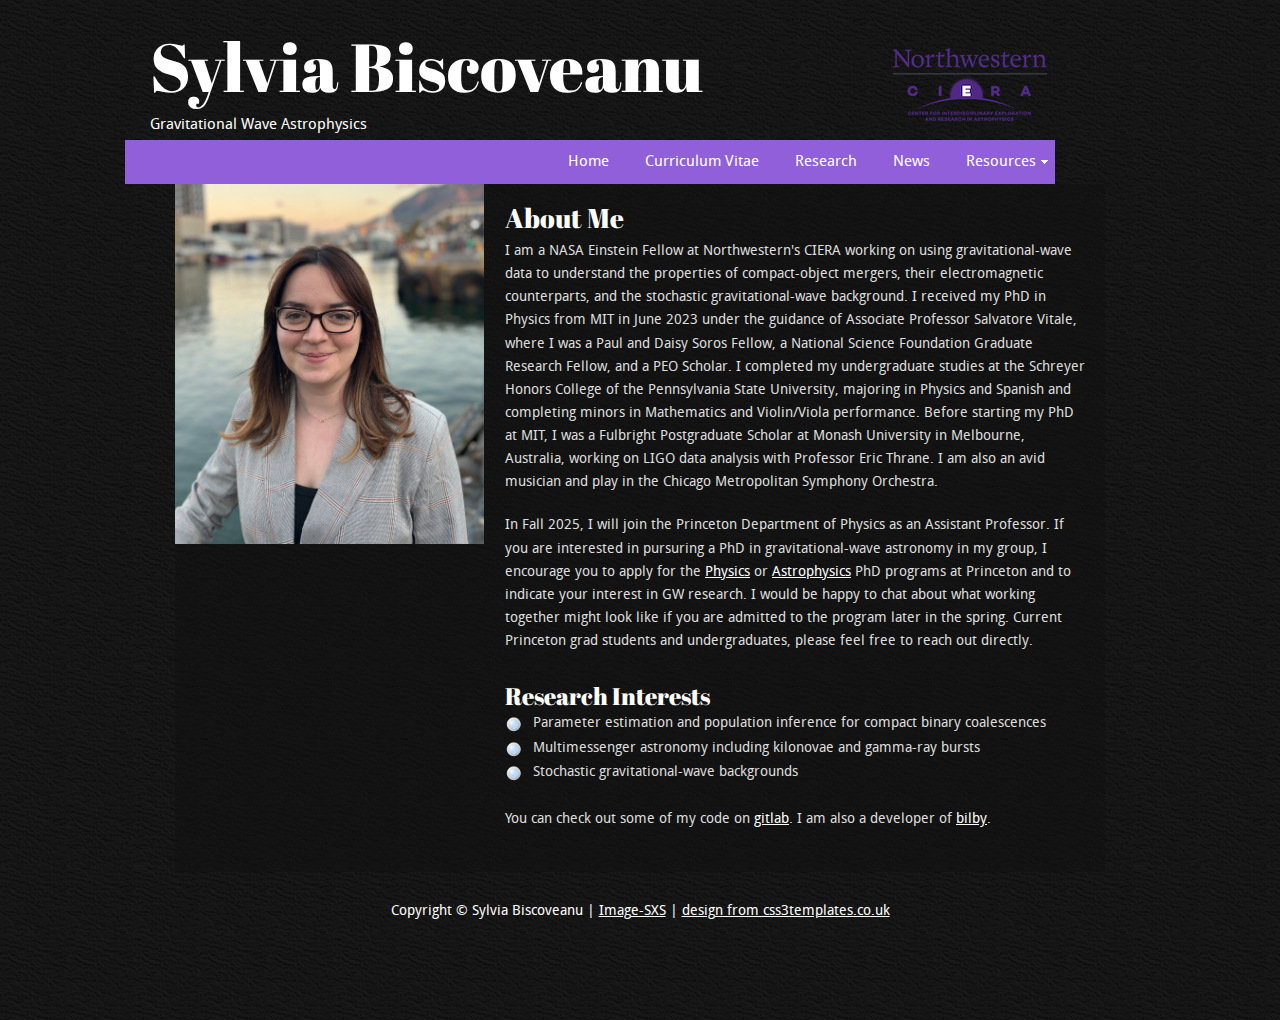
<file: index.html>
<!DOCTYPE HTML>
<html>

<head>
  <title>Sylvia Biscoveanu</title>
  <meta name="description" content="website description" />
  <meta name="keywords" content="website keywords, website keywords" />
  <meta http-equiv="content-type" content="text/html; charset=UTF-8" />
  <link rel="stylesheet" type="text/css" href="css/style.css" />
  <!-- modernizr enables HTML5 elements and feature detects -->
  <script type="text/javascript" src="js/modernizr-1.5.min.js"></script>
</head>

<body>
  <div id="main">
    <header>
      <div id="logo">
        <div id="logo_text">
          <!-- class="logo_colour", allows you to change the colour of the text -->
          <h1><a href="index.html">Sylvia <span class="logo_colour">Biscoveanu</span></a></h1>
          <h2>Gravitational Wave Astrophysics</h2>
        </div>
        <p style="float: right; padding-top: 25px; padding-bottom: 65px;"><img src="images/CIERA.png" alt="CIERA" /></p>
      </div>
      <nav>
        <ul class="sf-menu" id="nav">
          <li class="selected"><a href="index.html">Home</a></li>
          <li><a href="sylvia_biscoveanu_cv.pdf?ver=2.0">Curriculum Vitae</a></li>
          <li><a href="research.html">Research</a></li>
          <li><a href="news.html">News</a></li>
          <li><a href="#">Resources</a>
            <ul>
	      <li><a href="lalinference.html">LALInference</a></li>
              <li><a href="#">condor</a>
                <ul>
                  <li><a href="condor_tutorial.html">Tutorial</a></li>
                  <li><a href="condor_tips.html">Tips</a></li>
                </ul>
              </li>
              <li><a href="vim.html">vim</a></li>
            </ul>
          </li>
        </ul>
      </nav>
    </header>
    <div id="site_content">
      <div id="sidebar_container">
            <img width="309" height="360" src="images/biscoveanu_headshot.jpg" alt="photo_one" />
      </div>
      <div id="content">
        <h1>About Me</h1>
	<p>I am a NASA Einstein Fellow at Northwestern's CIERA working on using gravitational-wave data to understand the properties of compact-object mergers, their electromagnetic counterparts, and the stochastic gravitational-wave background. I received my PhD in Physics from MIT in June 2023 under the guidance of Associate Professor Salvatore Vitale, where I was a Paul and Daisy Soros Fellow, a National Science Foundation Graduate Research Fellow, and a PEO Scholar. I completed my undergraduate studies at the Schreyer Honors College of the Pennsylvania State University, majoring in Physics and Spanish and completing minors in Mathematics and Violin/Viola performance. Before starting my PhD at MIT, I was a Fulbright Postgraduate Scholar at Monash University in Melbourne, Australia, working on LIGO data analysis with Professor Eric Thrane. I am also an avid musician and play in the Chicago Metropolitan Symphony Orchestra.</p>
    <p>In Fall 2025, I will join the Princeton Department of Physics as an Assistant Professor. If you are interested in pursuring a PhD in gravitational-wave astronomy in my group, I encourage you to apply for the <a href="https://phy.princeton.edu/academics/graduate-program/graduate-admissions" target="_blank">Physics</a> or <a href="https://web.astro.princeton.edu/academic/graduate-program/graduate-admission" target="_blank">Astrophysics</a> PhD programs at Princeton and to indicate your interest in GW research. I would be happy to chat about what working together might look like if you are admitted to the program later in the spring. Current Princeton grad students and undergraduates, please feel free to reach out directly.</p>
        <h3>Research Interests</h3>
	<ul>
	  <li>Parameter estimation and population inference for compact binary coalescences</li>
	  <li>Multimessenger astronomy including kilonovae and gamma-ray bursts</li>
	  <li>Stochastic gravitational-wave backgrounds</li>
	</ul>
	<p>You can check out some of my code on <a href="https://git.ligo.org/sylvia.biscoveanu" target="_blank">gitlab</a>. I am also a developer of <a href="https://git.ligo.org/lscsoft/bilby" target="_blank">bilby</a>.</p>
      </div>
    </div>
    <footer>
      <p>Copyright &copy; Sylvia Biscoveanu | <a href="https://www.black-holes.org/">Image-SXS</a> | <a href="http://www.css3templates.co.uk">design from css3templates.co.uk</a></p>
    </footer>
  </div>
  <p>&nbsp;</p>
  <!-- javascript at the bottom for fast page loading -->
  <script type="text/javascript" src="js/jquery.js"></script>
  <script type="text/javascript" src="js/jquery.easing-sooper.js"></script>
  <script type="text/javascript" src="js/jquery.sooperfish.js"></script>
  <script type="text/javascript" src="js/image_fade.js"></script>
  <script type="text/javascript">
    $(document).ready(function() {
      $('ul.sf-menu').sooperfish();
    });
  </script>
</body>
</html>
</file>
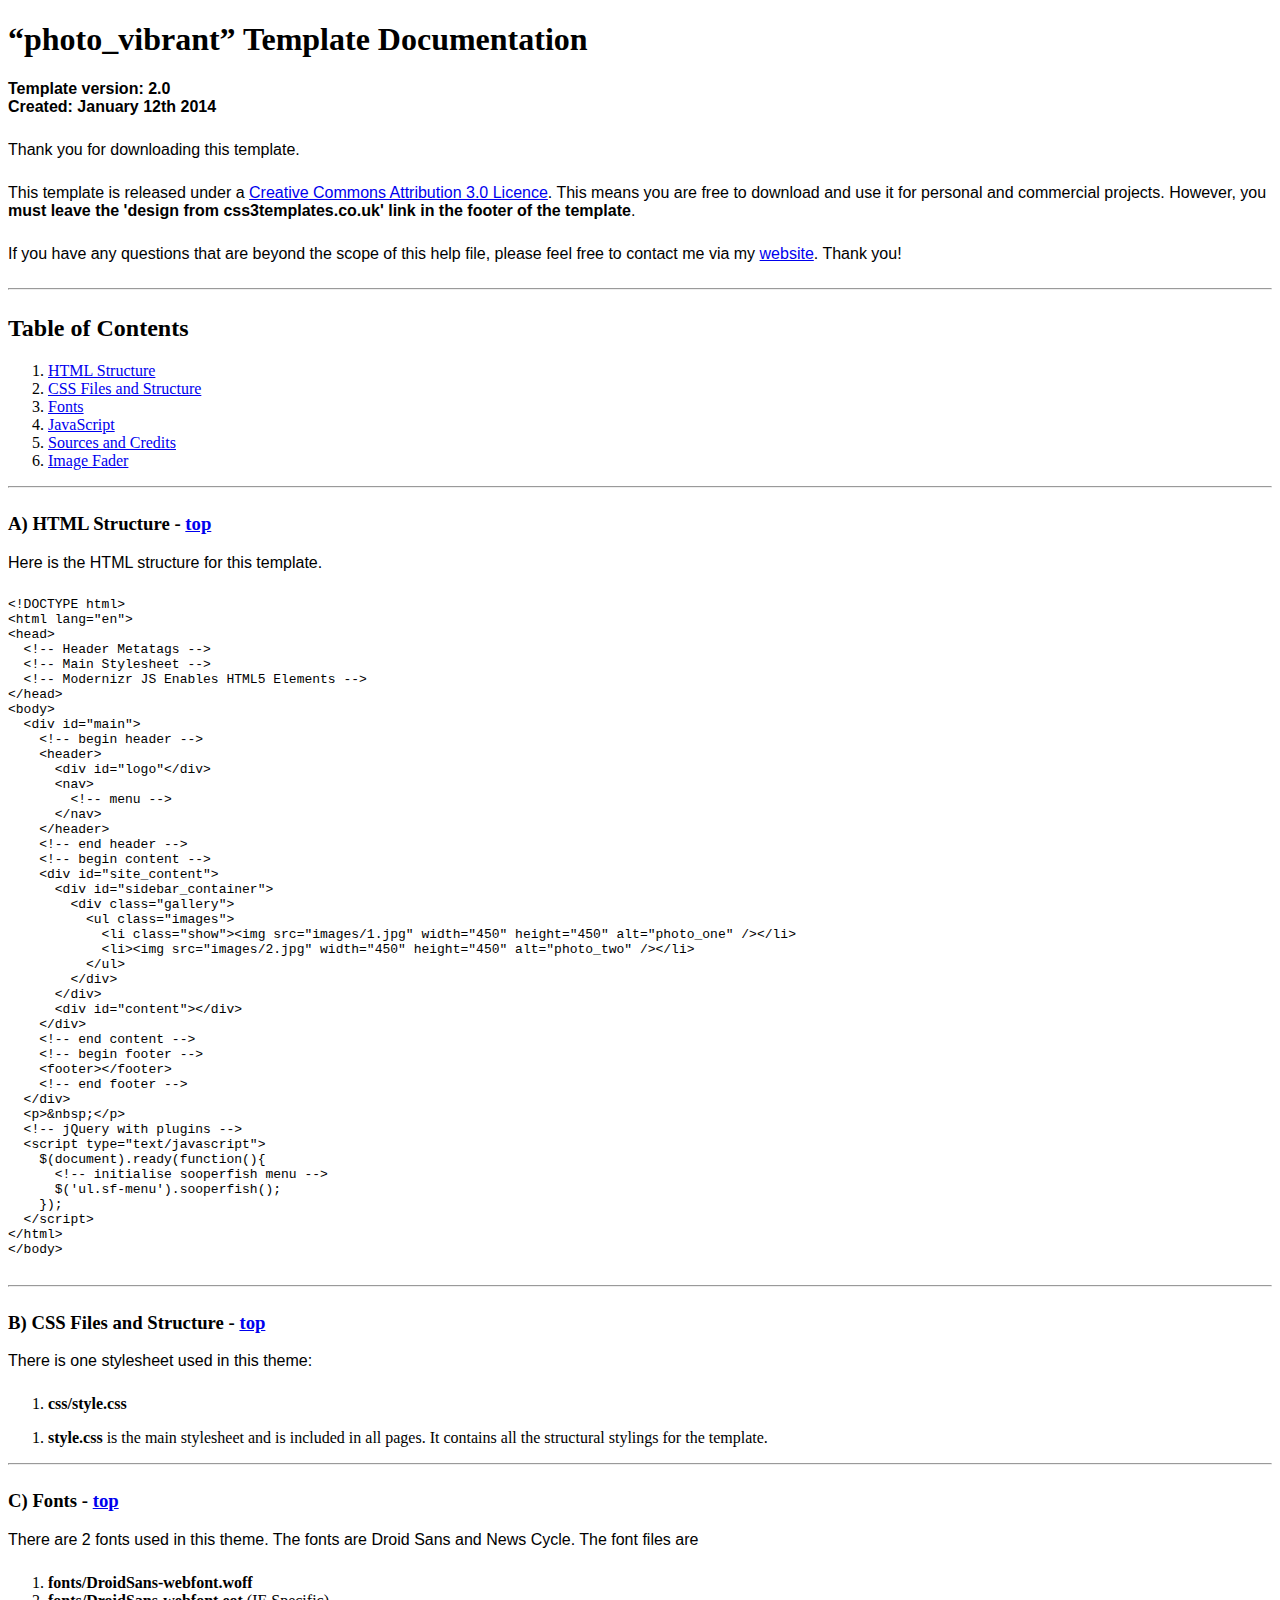
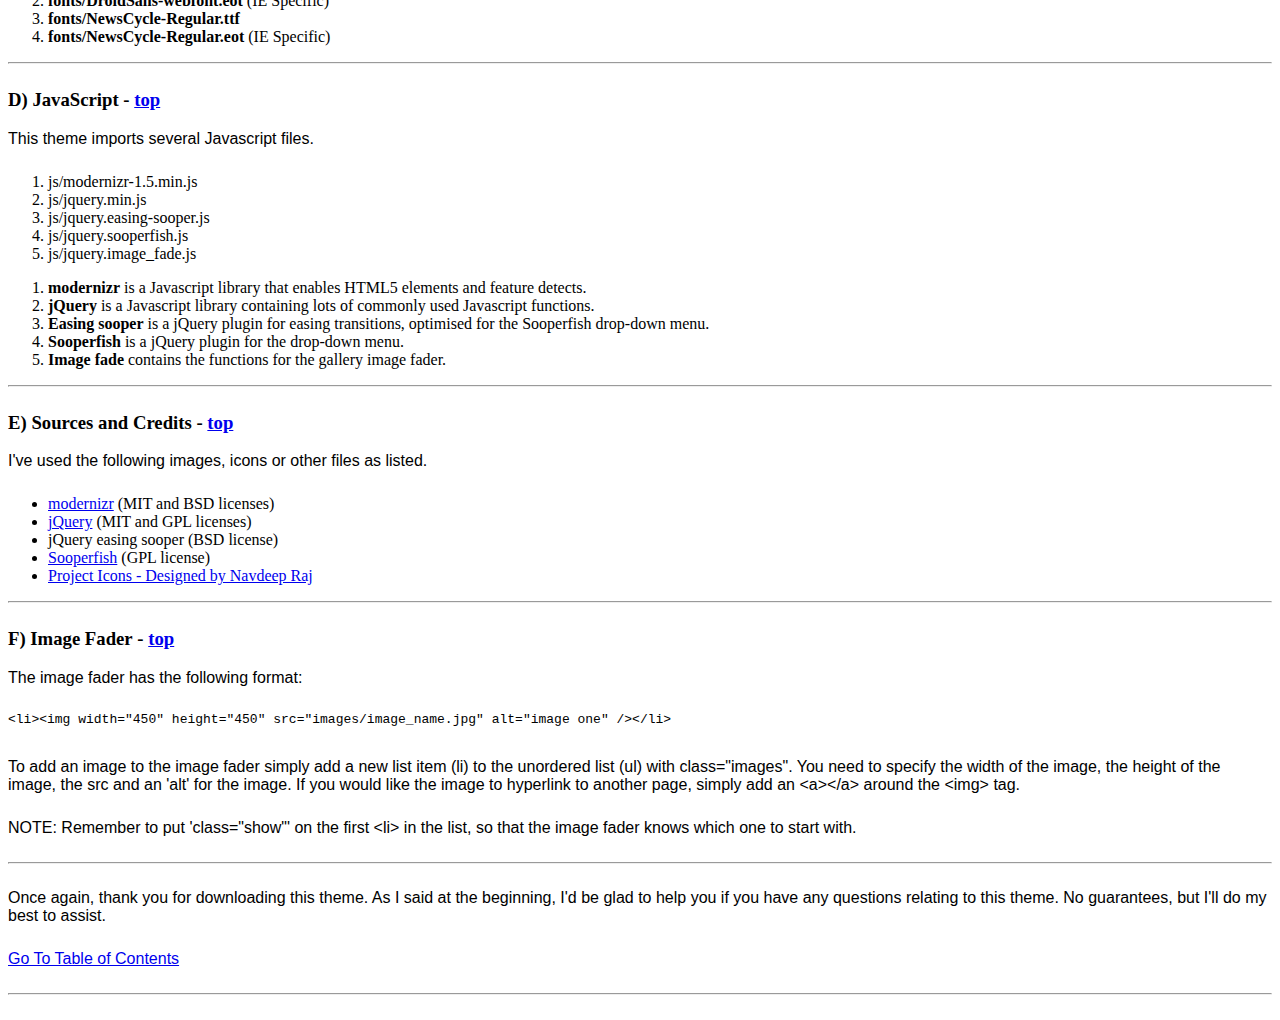
<file: documentation/index.html>
<!DOCTYPE HTML>
<html>
  <meta http-equiv="content-type" content="text/html;charset=utf-8">
  <title>photo_vibrant Template</title>
  <style type="text/css" media="screen">
    p, table, hr, .box { font-family: arial; margin-bottom:25px; }
    .box p { margin-bottom:10px; }
  </style>
</head>


<body>
  <div>

    <h1>&ldquo;photo_vibrant&rdquo; Template Documentation</h1>

    <p><strong>Template version: 2.0<br />Created: January 12th 2014</strong></p>

    <div>
      <p>Thank you for downloading this template.</p>
      <p>This template is released under a <a href="http://creativecommons.org/licenses/by/3.0">Creative Commons Attribution 3.0 Licence</a>. This means you are free to download and use it for personal and commercial projects. However, you <strong>must leave the 'design from css3templates.co.uk' link in the footer of the template</strong>.</p>
      <p>If you have any questions that are beyond the scope of this help file, please feel free to contact me via my <a href="http://www.css3templates.co.uk">website</a>. Thank you!</p>
    </div>

    <hr>

    <h2 id="toc">Table of Contents</h2>
    <ol>
      <li><a href="#htmlStructure">HTML Structure</a></li>
      <li><a href="#cssFiles">CSS Files and Structure</a></li>
      <li><a href="#fontFiles">Fonts</a></li>
      <li><a href="#javascript">JavaScript</a></li>
      <li><a href="#credits">Sources and Credits</a></li>
      <li><a href="#galleries">Image Fader</a></li>
    </ol>

    <hr>

    <h3 id="htmlStructure"><strong>A) HTML Structure</strong> - <a href="#toc">top</a></h3>
    <p>Here is the HTML structure for this template.</p>

    <pre>
&lt;!DOCTYPE html&gt;
&lt;html lang=&quot;en&quot;&gt;
&lt;head&gt;
  &lt;!-- Header Metatags --&gt;
  &lt;!-- Main Stylesheet --&gt;
  &lt;!-- Modernizr JS Enables HTML5 Elements --&gt;
&lt;/head&gt;
&lt;body&gt;
  &lt;div id=&quot;main&quot;&gt;
    &lt;!-- begin header --&gt;
    &lt;header&gt;
      &lt;div id=&quot;logo&quot;&lt;/div&gt;
      &lt;nav&gt;
        &lt;!-- menu --&gt;
      &lt;/nav&gt;
    &lt;/header&gt;
    &lt;!-- end header --&gt;
    &lt;!-- begin content --&gt;
    &lt;div id=&quot;site_content&quot;&gt;
      &lt;div id=&quot;sidebar_container&quot;&gt;
        &lt;div class=&quot;gallery&quot;&gt;
          &lt;ul class="images"&gt;
            &lt;li class=&quot;show&quot;&gt;&lt;img src=&quot;images/1.jpg&quot; width=&quot;450&quot; height=&quot;450&quot; alt=&quot;photo_one&quot; /&gt;&lt;/li&gt;
            &lt;li&gt;&lt;img src=&quot;images/2.jpg&quot; width=&quot;450&quot; height=&quot;450&quot; alt=&quot;photo_two&quot; /&gt;&lt;/li&gt;
          &lt;/ul&gt;
        &lt;/div&gt;
      &lt;/div&gt;
      &lt;div id=&quot;content&quot;&gt;&lt;/div&gt;
    &lt;/div&gt;
    &lt;!-- end content --&gt;
    &lt;!-- begin footer --&gt;
    &lt;footer&gt;&lt;/footer&gt;
    &lt;!-- end footer --&gt;
  &lt;/div&gt;
  &lt;p&gt;&amp;nbsp;&lt;/p&gt;
  &lt;!-- jQuery with plugins --&gt;
  &lt;script type=&quot;text/javascript&quot;&gt;
    $(document).ready(function(){
      &lt;!-- initialise sooperfish menu --&gt;
      $('ul.sf-menu').sooperfish();
    });
  &lt;/script&gt;
&lt;/html&gt;
&lt;/body&gt;
    </pre>

    <hr>

    <h3 id="cssFiles"><strong>B) CSS Files and Structure</strong> - <a href="#toc">top</a></h3>

    <p>There is one stylesheet used in this theme:</p>
    <ol>
      <li><b>css/style.css</b></li>
    </ol>

    <ol>
      <li><b>style.css</b> is the main stylesheet and is included in all pages. It contains all the structural stylings for the template.</li>
    </ol>

    <hr>

    <h3 id="fontFiles"><strong>C) Fonts</strong> - <a href="#toc">top</a></h3>

    <p>There are 2 fonts used in this theme. The fonts are Droid Sans and News Cycle. The font files are</p>
    <ol>
      <li><b>fonts/DroidSans-webfont.woff</b></li>
      <li><b>fonts/DroidSans-webfont.eot</b> (IE Specific)</li>
      <li><b>fonts/NewsCycle-Regular.ttf</b></li>
      <li><b>fonts/NewsCycle-Regular.eot</b> (IE Specific)</li>
    </ol>

    <hr>

    <h3 id="javascript"><strong>D) JavaScript</strong> - <a href="#toc">top</a></h3>

    <p>This theme imports several Javascript files.</p>

    <ol>
      <li>js/modernizr-1.5.min.js</li>
      <li>js/jquery.min.js</li>
      <li>js/jquery.easing-sooper.js</li>
      <li>js/jquery.sooperfish.js</li>
      <li>js/jquery.image_fade.js</li>
    </ol>

    <ol>
      <li><b>modernizr</b> is a Javascript library that enables HTML5 elements and feature detects.</li>
      <li><b>jQuery</b> is a Javascript library containing lots of commonly used Javascript functions.</li>
      <li><b>Easing sooper</b> is a jQuery plugin for easing transitions, optimised for the Sooperfish drop-down menu.</li>
      <li><b>Sooperfish</b> is a jQuery plugin for the drop-down menu.</li>
      <li><b>Image fade</b> contains the functions for the gallery image fader.</li>
    </ol>

    <hr>

    <h3 id="credits"><strong>E) Sources and Credits</strong> - <a href="#toc">top</a></h3>

    <p>I've used the following images, icons or other files as listed.

    <ul>
      <li><a href="http://www.modernizr.com">modernizr</a> (MIT and BSD licenses)</li>
      <li><a href="http://www.jquery.com">jQuery</a> (MIT and GPL licenses)</li>
      <li>jQuery easing sooper (BSD license)</li>
      <li><a href="http://archive.plugins.jquery.com/project/SooperFish">Sooperfish</a> (GPL license)</li>
      <li><a href="http://www.dezinerfolio.com/freebie/project-icon-set">Project Icons - Designed by Navdeep Raj</a>
    </ul>

    <hr>

    <h3 id="galleries"><strong>F) Image Fader</strong> - <a href="#toc">top</a></h3>

    <p>The image fader has the following format:</p>

    <pre>
&lt;li&gt;&lt;img width="450" height="450" src="images/image_name.jpg" alt="image one" /&gt;&lt;/li&gt;
    </pre>

    <p>To add an image to the image fader simply add a new list item (li) to the unordered list (ul) with class="images". You need to specify the width of the image, the height of the image, the src and an 'alt' for the image. If you would like the image to hyperlink to another page, simply add an &lt;a&gt;&lt;/a&gt; around the &lt;img&gt; tag.</p>
    <p>NOTE: Remember to put 'class="show"' on the first &lt;li&gt; in the list, so that the image fader knows which one to start with.</p>

    <hr>

    <p>Once again, thank you for downloading this theme. As I said at the beginning, I'd be glad to help you if you have any questions relating to this theme. No guarantees, but I'll do my best to assist.</p>

    <p><a href="#toc">Go To Table of Contents</a></p>

    <hr>
  </div>
</body>
</html>
</file>
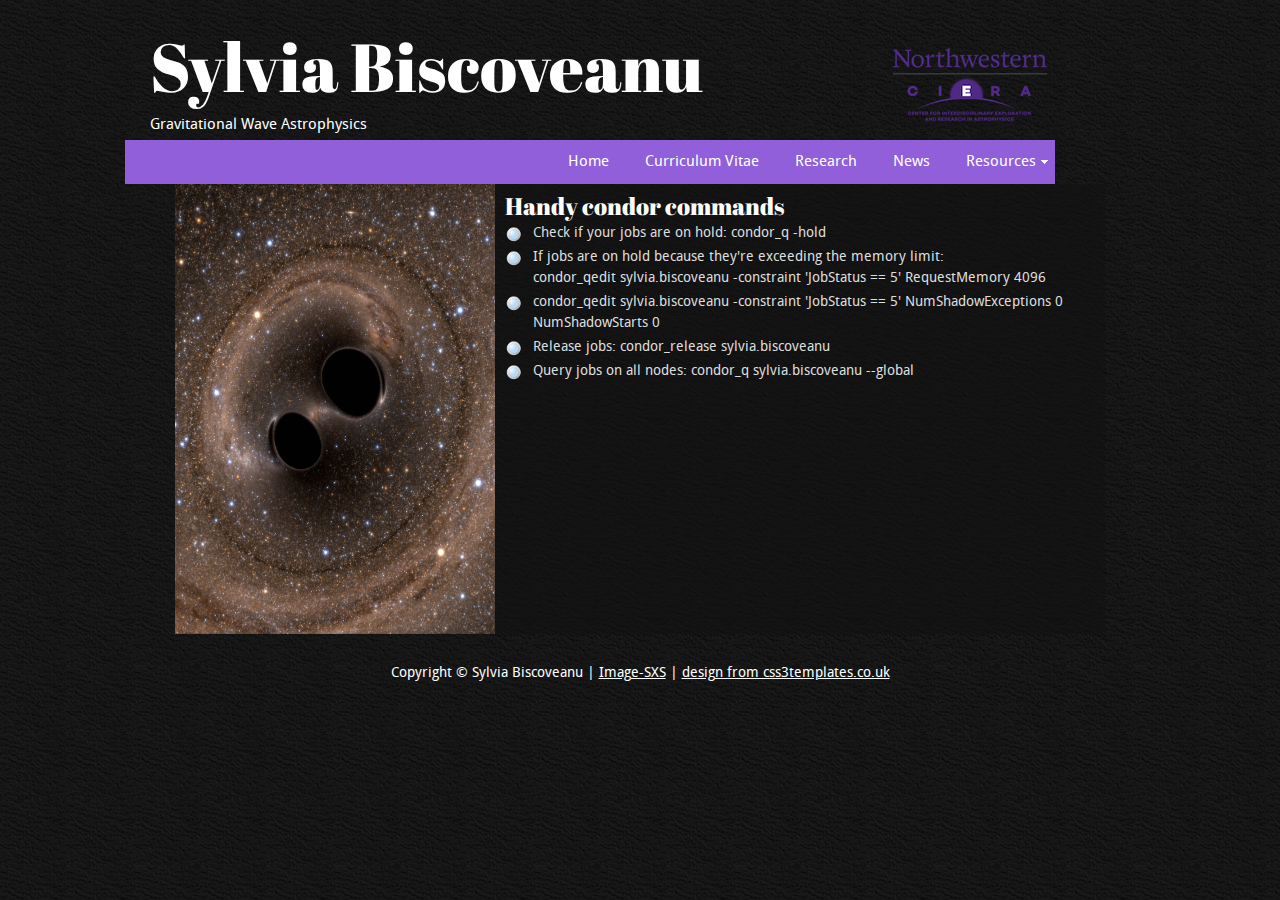
<file: condor_tips.html>
<!DOCTYPE HTML>
<html>

<head>
  <title>Sylvia Biscoveanu</title>
  <meta name="description" content="website description" />
  <meta name="keywords" content="website keywords, website keywords" />
  <meta http-equiv="content-type" content="text/html; charset=UTF-8" />
  <link rel="stylesheet" type="text/css" href="css/style.css" />
  <!-- modernizr enables HTML5 elements and feature detects -->
  <script type="text/javascript" src="js/modernizr-1.5.min.js"></script>
</head>

<body>
  <div id="main">
    <header>
      <div id="logo">
        <div id="logo_text">
          <!-- class="logo_colour", allows you to change the colour of the text -->
          <h1><a href="index.html">Sylvia <span class="logo_colour">Biscoveanu</span></a></h1>
          <h2>Gravitational Wave Astrophysics</h2>
        </div>
        <p style="float: right; padding-top: 25px; padding-bottom: 65px;"><img src="images/CIERA.png" alt="CIERA" /></p>
      </div>
      <nav>
        <ul class="sf-menu" id="nav">
          <li class="selected"><a href="index.html">Home</a></li>
          <li><a href="sylvia_biscoveanu_cv.pdf?ver=2.0">Curriculum Vitae</a></li>
          <li><a href="research.html">Research</a></li>
          <li><a href="news.html">News</a></li>
          <li><a href="#">Resources</a>
            <ul>
              <li><a href="lalinference.html">LALInference</a></li>
              <li><a href="#">condor</a>
                <ul>
                  <li><a href="condor_tutorial.html">Tutorial</a></li>
                  <li><a href="condor_tips.html">Tips</a></li>
                </ul>
              </li>
	      <li><a href="vim.html">vim</a></li>
            </ul>
          </li>
        </ul>
      </nav>
    </header>
    <div id="site_content">
      <div id="sidebar_container">
           <img width="320" height="450" src="images/12gravity-vidpromo-superJumbo.jpg" alt="photo_two" />
      </div>
      <div id="content">
        <h3>Handy condor commands</h3>
	<ul>
	  <li>Check if your jobs are on hold: condor_q -hold</li>
	  <li>If jobs are on hold because they're exceeding the memory limit: 
		<br>condor_qedit sylvia.biscoveanu -constraint 'JobStatus == 5' RequestMemory 4096</li>
	  <li>condor_qedit sylvia.biscoveanu -constraint 'JobStatus == 5' NumShadowExceptions  0 NumShadowStarts 0</li>
	  <li>Release jobs: condor_release sylvia.biscoveanu</li>
	  <li>Query jobs on all nodes: condor_q sylvia.biscoveanu --global</li>
        </ul>
      </div>
    </div>
    <footer>
      <p>Copyright &copy; Sylvia Biscoveanu | <a href="https://www.black-holes.org/">Image-SXS</a> | <a href="http://www.css3templates.co.uk">design from css3templates.co.uk</a></p>
    </footer>
  </div>
  <!-- javascript at the bottom for fast page loading -->
  <script type="text/javascript" src="js/jquery.js"></script>
  <script type="text/javascript" src="js/jquery.easing-sooper.js"></script>
  <script type="text/javascript" src="js/jquery.sooperfish.js"></script>
  <script type="text/javascript" src="js/image_fade.js"></script>
  <script type="text/javascript">
    $(document).ready(function() {
      $('ul.sf-menu').sooperfish();
    });
  </script>
</body>
</html>
</file>
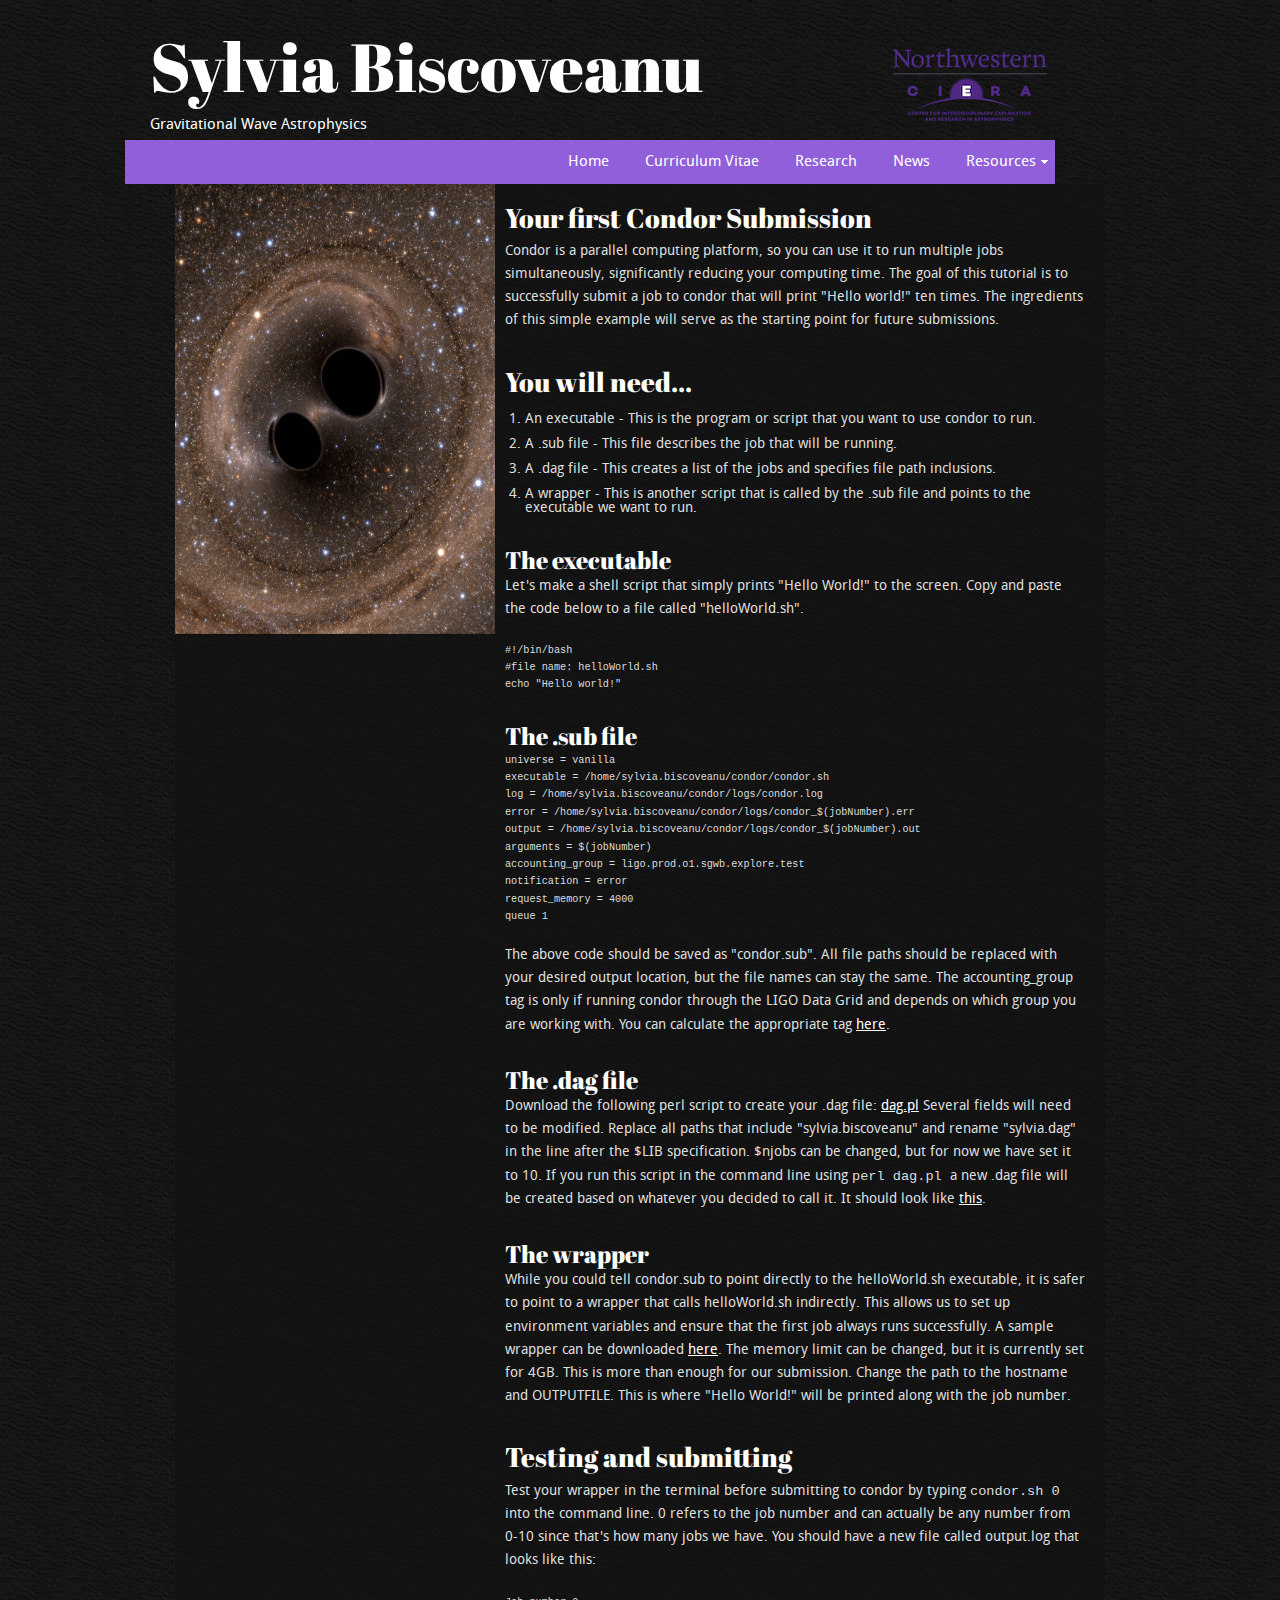
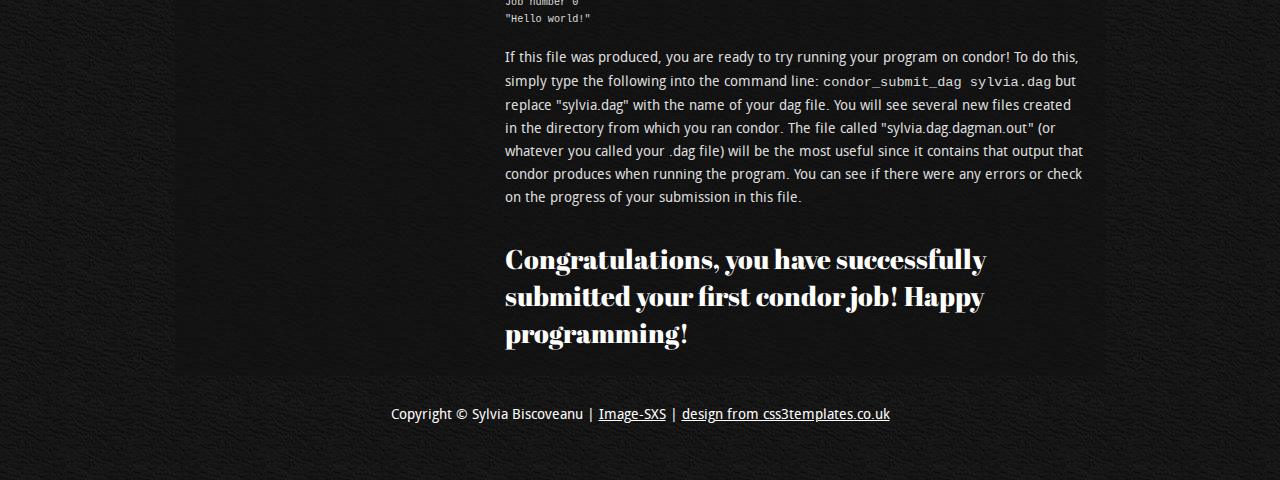
<file: condor_tutorial.html>
<!DOCTYPE HTML>
<html>

<head>
  <title>Sylvia Biscoveanu</title>
  <meta name="description" content="website description" />
  <meta name="keywords" content="website keywords, website keywords" />
  <meta http-equiv="content-type" content="text/html; charset=UTF-8" />
  <link rel="stylesheet" type="text/css" href="css/style.css" />
  <!-- modernizr enables HTML5 elements and feature detects -->
  <script type="text/javascript" src="js/modernizr-1.5.min.js"></script>
</head>

<body>
  <div id="main">
    <header>
      <div id="logo">
        <div id="logo_text">
          <!-- class="logo_colour", allows you to change the colour of the text -->
          <h1><a href="index.html">Sylvia <span class="logo_colour">Biscoveanu</span></a></h1>
          <h2>Gravitational Wave Astrophysics</h2>
        </div>
        <p style="float: right; padding-top: 25px; padding-bottom: 65px;"><img src="images/CIERA.png" alt="CIERA" /></p>
      </div>
      <nav>
        <ul class="sf-menu" id="nav">
          <li class="selected"><a href="index.html">Home</a></li>
          <li><a href="sylvia_biscoveanu_cv.pdf?ver=2.0">Curriculum Vitae</a></li>
          <li><a href="research.html">Research</a></li>
          <li><a href="news.html">News</a></li>
          <li><a href="#">Resources</a>
            <ul>
              <li><a href="lalinference.html">LALInference</a></li>
              <li><a href="#">condor</a>
                <ul>
                  <li><a href="condor_tutorial.html">Tutorial</a></li>
                  <li><a href="condor_tips.html">Tips</a></li>
                </ul>
              </li>
	      <li><a href="vim.html">vim</a></li>
            </ul>
          </li>
        </ul>
      </nav>
    </header>
    <div id="site_content">
      <div id="sidebar_container">
           <img width="320" height="450" src="images/12gravity-vidpromo-superJumbo.jpg" alt="photo_two" />
      </div>
      <div id="content">
	<h1>Your first Condor Submission</h1>
	<p>Condor is a parallel computing platform, so you can use it to run multiple jobs simultaneously, significantly reducing your computing time. The goal of this tutorial is to successfully submit a job to condor that will print "Hello world!" ten times. The ingredients of this simple example will serve as the starting point for future submissions.</p>
	<h2>You will need...</h2>
	<ol>
	<li>An executable - This is the program or script that you want to use condor to run.
	<li>A .sub file - This file describes the job that will be running.
	<li>A .dag file - This creates a list of the jobs and specifies file path inclusions.
	<li>A wrapper - This is another script that is called by the .sub file and points to the executable we want to run.
	</ol>
	<h3>The executable</h3>
	<p>Let's make a shell script that simply prints "Hello World!" to the screen. Copy and paste the code below to a file called "helloWorld.sh".</p>
	<FONT FACE="courier">
	<p style="font-size: 75%;">#!/bin/bash
	<br>#file name: helloWorld.sh
	<br>echo "Hello world!"</p>
	</FONT>
	<h3>The .sub file</h3>
	<font face="courier">
	<p style="font-size: 75%;">universe = vanilla
	<br>executable = /home/sylvia.biscoveanu/condor/condor.sh
	<br>log = /home/sylvia.biscoveanu/condor/logs/condor.log
	<br>error = /home/sylvia.biscoveanu/condor/logs/condor_$(jobNumber).err
	<br>output = /home/sylvia.biscoveanu/condor/logs/condor_$(jobNumber).out
	<br>arguments = $(jobNumber)
	<br>accounting_group = ligo.prod.o1.sgwb.explore.test
	<br>notification = error
	<br>request_memory = 4000
	<br>queue 1</p>
	</font>
	<p>The above code should be saved as "condor.sub". All file paths should be replaced with your desired output location, but the file names can stay the same. The accounting_group tag is only if running condor through the LIGO Data Grid and depends on which group you are working with. You can calculate the appropriate tag <a href="https://ldas-gridmon.ligo.caltech.edu/ldg_accounting/user" target="_blank">here</a>.
	<h3>The .dag file</h3>
	<p> Download the following perl script to create your .dag file: <a href="dag.pl" target="_blank">dag.pl</a> Several fields will need to be modified. Replace all paths that include "sylvia.biscoveanu" and rename "sylvia.dag" in the line after the $LIB specification. $njobs can be changed, but for now we have set it to 10. If you run this script in the command line using <font face="courier new"> perl dag.pl </font> a new .dag file will be created based on whatever you decided to call it. It should look like <a href="sylvia.dag" target="_blank">this</a>.</p>
	<h3>The wrapper</h3>
	<p>While you could tell condor.sub to point directly to the helloWorld.sh executable, it is safer to point to a wrapper that calls helloWorld.sh indirectly. This allows us to set up environment variables and ensure that the first job always runs successfully. A sample wrapper can be downloaded <a href="condor.sh">here</a>. The memory limit can be changed, but it is currently set for 4GB. This is more than enough for our submission. Change the path to the hostname and OUTPUTFILE. This is where "Hello World!" will be printed along with the job number.
	<h2>Testing and submitting</h2>
	<p>Test your wrapper in the terminal before submitting to condor by typing <font face="courier new"> condor.sh 0</font> into the command line. 0 refers to the job number and can actually be any number from 0-10 since that's how many jobs we have. You should have a new file called output.log that looks like this:</p>
	<font face="courier new"><p style="font-size: 75%;">Job number 0
	<br>"Hello world!"</font></p>
	<p>If this file was produced, you are ready to try running your program on condor! To do this, simply type the following into the command line: <font face="courier new"> condor_submit_dag sylvia.dag</font> but replace "sylvia.dag" with the name of your dag file. You will see several new files created in the directory from which you ran condor. The file called "sylvia.dag.dagman.out" (or whatever you called your .dag file) will be the most useful since it contains that output that condor produces when running the program. You can see if there were any errors or check on the progress of your submission in this file.</p>
	<h2>Congratulations, you have successfully submitted your first condor job! Happy programming!</h2>
      </div>
    </div>
    <footer>
      <p>Copyright &copy; Sylvia Biscoveanu | <a href="https://www.black-holes.org/">Image-SXS</a> | <a href="http://www.css3templates.co.uk">design from css3templates.co.uk</a></p>
    </footer>
  </div>
  <!-- javascript at the bottom for fast page loading -->
  <script type="text/javascript" src="js/jquery.js"></script>
  <script type="text/javascript" src="js/jquery.easing-sooper.js"></script>
  <script type="text/javascript" src="js/jquery.sooperfish.js"></script>
  <script type="text/javascript" src="js/image_fade.js"></script>
  <script type="text/javascript">
    $(document).ready(function() {
      $('ul.sf-menu').sooperfish();
    });
  </script>
</body>
</html>
</file>
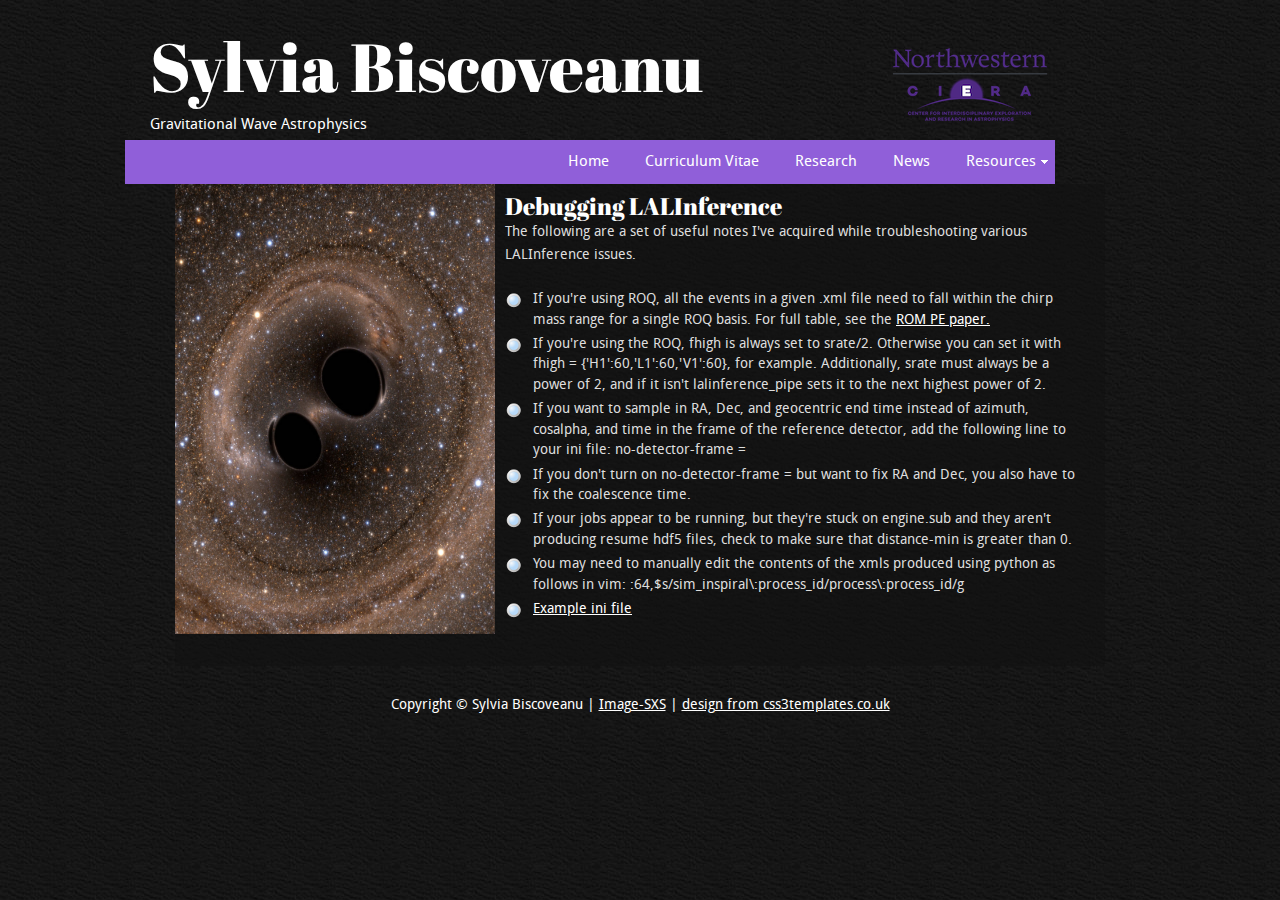
<file: lalinference.html>
<!DOCTYPE HTML>
<html>

<head>
  <title>Sylvia Biscoveanu</title>
  <meta name="description" content="website description" />
  <meta name="keywords" content="website keywords, website keywords" />
  <meta http-equiv="content-type" content="text/html; charset=UTF-8" />
  <link rel="stylesheet" type="text/css" href="css/style.css" />
  <!-- modernizr enables HTML5 elements and feature detects -->
  <script type="text/javascript" src="js/modernizr-1.5.min.js"></script>
</head>

<body>
  <div id="main">
    <header>
      <div id="logo">
        <div id="logo_text">
          <!-- class="logo_colour", allows you to change the colour of the text -->
          <h1><a href="index.html">Sylvia <span class="logo_colour">Biscoveanu</span></a></h1>
          <h2>Gravitational Wave Astrophysics</h2>
        </div>
        <p style="float: right; padding-top: 25px; padding-bottom: 65px;"><img src="images/CIERA.png" alt="CIERA" /></p>
      </div>
      <nav>
        <ul class="sf-menu" id="nav">
          <li class="selected"><a href="index.html">Home</a></li>
          <li><a href="sylvia_biscoveanu_cv.pdf?ver=2.0">Curriculum Vitae</a></li>
          <li><a href="research.html">Research</a></li>
          <li><a href="news.html">News</a></li>
          <li><a href="#">Resources</a>
            <ul>
              <li><a href="lalinference.html">LALInference</a></li>
              <li><a href="#">condor</a>
                <ul>
                  <li><a href="condor_tutorial.html">Tutorial</a></li>
                  <li><a href="condor_tips.html">Tips</a></li>
                </ul>
              </li>
	      <li><a href="vim.html">vim</a></li>
            </ul>
          </li>
        </ul>
      </nav>
    </header>
    <div id="site_content">
      <div id="sidebar_container">
           <img width="320" height="450" src="images/12gravity-vidpromo-superJumbo.jpg" alt="photo_two" />
      </div>
      <div id="content">
        <h3>Debugging LALInference</h3>
	<p>The following are a set of useful notes I've acquired while troubleshooting various LALInference issues.</p>
	<ul>
          <li>If you're using ROQ, all the events in a given .xml file need to fall within the chirp mass range for a single ROQ basis. For full table, see the <a href="https://arxiv.org/pdf/1604.08253.pdf">ROM PE paper.</a></li>
          <li>If you're using the ROQ, fhigh is always set to srate/2. Otherwise you can set it with fhigh = {'H1':60,'L1':60,'V1':60}, for example. Additionally, srate must always be a power of 2, and if it isn't lalinference_pipe sets it to the next highest power of 2.</li>
          <li>If you want to sample in RA, Dec, and geocentric end time instead of azimuth, cosalpha, and time in the frame of the reference detector, add the following line to your ini file: no-detector-frame =</li>
	  <li>If you don't turn on no-detector-frame = but want to fix RA and Dec, you also have to fix the coalescence time.</li>
          <li>If your jobs appear to be running, but they're stuck on engine.sub and they aren't producing resume hdf5 files, check to make sure that distance-min is greater than 0.</li>
	  <li>You may need to manually edit the contents of the xmls produced using python as follows in vim: :64,$s/sim_inspiral\:process_id/process\:process_id/g</li>
	  <li><a href="https://git.ligo.org/lscsoft/lalsuite/blob/master/lalinference/lib/lalinference_pipe_example.ini">Example ini file</a></li>
        </ul>
      </div>
    </div>
    <footer>
      <p>Copyright &copy; Sylvia Biscoveanu | <a href="https://www.black-holes.org/">Image-SXS</a> | <a href="http://www.css3templates.co.uk">design from css3templates.co.uk</a></p>
    </footer>
  </div>
  <!-- javascript at the bottom for fast page loading -->
  <script type="text/javascript" src="js/jquery.js"></script>
  <script type="text/javascript" src="js/jquery.easing-sooper.js"></script>
  <script type="text/javascript" src="js/jquery.sooperfish.js"></script>
  <script type="text/javascript" src="js/image_fade.js"></script>
  <script type="text/javascript">
    $(document).ready(function() {
      $('ul.sf-menu').sooperfish();
    });
  </script>
</body>
</html>
</file>
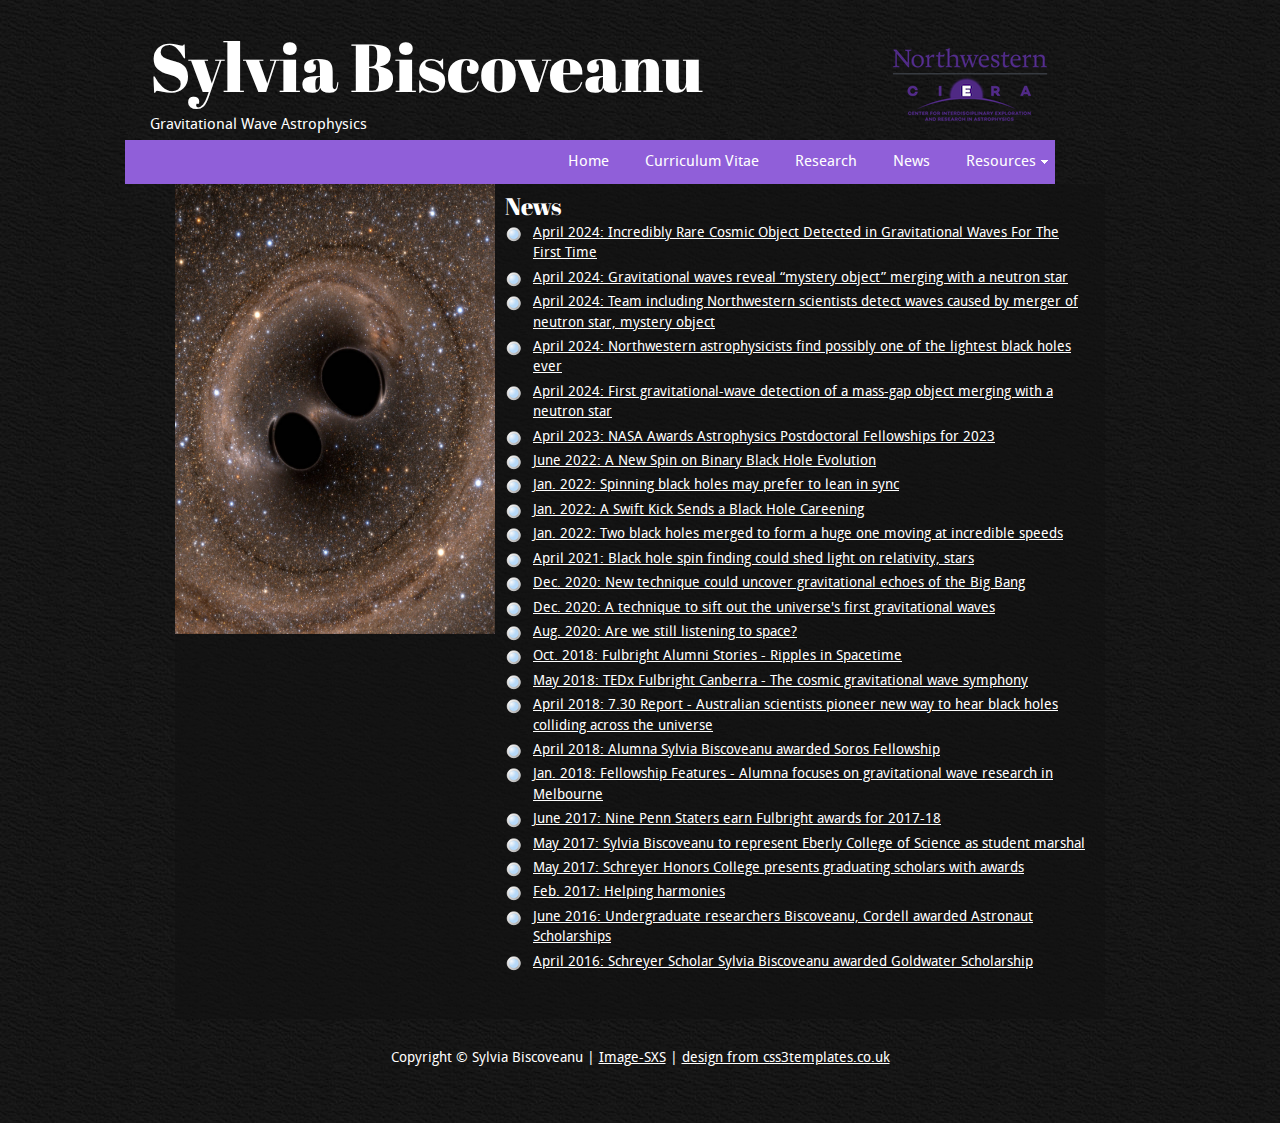
<file: news.html>
<!DOCTYPE HTML>
<html>

<head>
  <title>Sylvia Biscoveanu</title>
  <meta name="description" content="website description" />
  <meta name="keywords" content="website keywords, website keywords" />
  <meta http-equiv="content-type" content="text/html; charset=UTF-8" />
  <link rel="stylesheet" type="text/css" href="css/style.css" />
  <!-- modernizr enables HTML5 elements and feature detects -->
  <script type="text/javascript" src="js/modernizr-1.5.min.js"></script>
</head>

<body>
  <div id="main">
    <header>
      <div id="logo">
        <div id="logo_text">
          <!-- class="logo_colour", allows you to change the colour of the text -->
          <h1><a href="index.html">Sylvia <span class="logo_colour">Biscoveanu</span></a></h1>
          <h2>Gravitational Wave Astrophysics</h2>
        </div>
        <p style="float: right; padding-top: 25px; padding-bottom: 65px;"><img src="images/CIERA.png" alt="CIERA" /></p>
      </div>
      <nav>
        <ul class="sf-menu" id="nav">
          <li class="selected"><a href="index.html">Home</a></li>
          <li><a href="sylvia_biscoveanu_cv.pdf?ver=2.0">Curriculum Vitae</a></li>
          <li><a href="research.html">Research</a></li>
          <li><a href="news.html">News</a></li>
          <li><a href="#">Resources</a>
            <ul>
              <li><a href="lalinference.html">LALInference</a></li>
              <li><a href="#">condor</a>
                <ul>
                  <li><a href="condor_tutorial.html">Tutorial</a></li>
                  <li><a href="condor_tips.html">Tips</a></li>
                </ul>
              </li>
	      <li><a href="vim.html">vim</a></li>
            </ul>
          </li>
        </ul>
      </nav>
    </header>
    <div id="site_content">
      <div id="sidebar_container">
           <img width="320" height="450" src="images/12gravity-vidpromo-superJumbo.jpg" alt="photo_two" />
      </div>
      <div id="content">
        <h3>News</h3>
	<ul>
      <li><a href="https://www.sciencealert.com/incredibly-rare-cosmic-object-detected-in-gravitational-waves-for-the-first-time">April 2024: Incredibly Rare Cosmic Object Detected in Gravitational Waves For The First Time</a></li>
      <li><a href="https://arstechnica.com/science/2024/04/gravitational-waves-reveal-mystery-object-merging-with-a-neutron-star/">April 2024: Gravitational waves reveal “mystery object” merging with a neutron star</a></li>
      <li><a href="https://www.cbsnews.com/chicago/news/northwstern-scientists-neutron-star-mystery-object/">April 2024: Team including Northwestern scientists detect waves caused by merger of neutron star, mystery object</a></li>
      <li><a href="https://chicago.suntimes.com/education/2024/04/15/black-holes-neutron-stars-gravitational-waves-northwestern-astrophysicists">April 2024: Northwestern astrophysicists find possibly one of the lightest black holes ever</a></li>  
      <li><a href="https://news.northwestern.edu/stories/2024/04/first-gravitational-wave-detection-of-mass-gap-object-merging-with-neutron-star/">April 2024: First gravitational-wave detection of a mass-gap object merging with a neutron star</a></li>
      <li><a href="https://hubblesite.org/contents/news-releases/2023/news-2023-013">April 2023: NASA Awards Astrophysics Postdoctoral Fellowships for 2023</a></li>
	  <li><a href="https://aasnova.org/2022/06/29/a-new-spin-on-binary-black-hole-evolution/">June 2022: A New Spin on Binary Black Hole Evolution</a></li>
	  <li><a href="https://arstechnica.com/science/2022/01/spinning-black-holes-may-prefer-to-lean-in-sync/">Jan. 2022: Spinning black holes may prefer to lean in sync</a></li>
	  <li><a href="https://www.discovermagazine.com/the-sciences/a-swift-kick-sends-a-black-hole-careening">Jan. 2022: A Swift Kick Sends a Black Hole Careening</a></li>
	  <li><a href="https://www.newscientist.com/article/2303863-two-black-holes-merged-to-form-a-huge-one-moving-at-incredible-speeds/">Jan. 2022: Two black holes merged to form a huge one moving at incredible speeds</a></li>
	  <li><a href="https://news.cornell.edu/stories/2021/04/black-hole-spin-finding-could-shed-light-relativity-stars">April 2021: Black hole spin finding could shed light on relativity, stars</a></li>
	  <li><a href="https://www.sciencefocus.com/news/new-technique-could-uncover-gravitational-echoes-of-the-big-bang/"> Dec. 2020: New technique could uncover gravitational echoes of the Big Bang</a></li>
	  <li><a href="https://news.mit.edu/2020/universe-first-gravitational-waves-1209">Dec. 2020: A technique to sift out the universe's first gravitational waves</a></li>
	  <li><a href="https://news.mit.edu/2020/are-we-still-listening-space-coronavirus-pandemic-0819">Aug. 2020: Are we still listening to space?</a></li>
	  <li><a href="https://www.fulbright.org.au/alumni_stories/">Oct. 2018: Fulbright Alumni Stories - Ripples in Spacetime</a></li>
	  <li><a href="https://www.youtube.com/watch?v=C4Efo0v4Nco">May 2018: TEDx Fulbright Canberra - The cosmic gravitational wave symphony</a></li>
	  <li><a href="https://www.abc.net.au/news/2018-04-12/scientists-pioneer-new-way-to-hear-black-holes-colliding/9642656">April 2018: 7.30 Report - Australian scientists pioneer new way to hear black holes colliding across the universe</a></li>
	  <li><a href="https://news.psu.edu/story/516437/2018/04/17/academics/alumna-sylvia-biscoveanu-awarded-soros-fellowship">April 2018: Alumna Sylvia Biscoveanu awarded Soros Fellowship</a></li>
	  <li><a href="https://news.psu.edu/story/502409/2018/01/25/academics/fellowship-features-alumna-focuses-gravitational-wave-research">Jan. 2018: Fellowship Features - Alumna focuses on gravitational wave research in Melbourne</a></li>
	  <li><a href="https://news.psu.edu/story/470187/2017/06/01/academics/nine-penn-staters-earn-fulbright-awards-2017-18">June 2017: Nine Penn Staters earn Fulbright awards for 2017-18</a></li>
	  <li><a href="https://news.psu.edu/story/463404/2017/05/01/academics/sylvia-biscoveanu-represent-eberly-college-science-student-marshal">May 2017: Sylvia Biscoveanu to represent Eberly College of Science as student marshal</a></li>
	  <li><a href="https://news.psu.edu/story/467468/2017/05/09/academics/schreyer-honors-college-presents-graduating-scholars-awards">May 2017: Schreyer Honors College presents graduating scholars with awards</a></li>
	  <li><a href="https://news.psu.edu/story/449177/2017/02/06/arts-and-entertainment/helping-harmonies">Feb. 2017: Helping harmonies</a></li>
	  <li><a href="https://news.psu.edu/story/414893/2016/06/17/academics/undergraduate-researchers-biscoveanu-cordell-awarded-astronaut">June 2016: Undergraduate researchers Biscoveanu, Cordell awarded Astronaut Scholarships</a></li>
	  <li><a href="https://news.psu.edu/story/404166/2016/04/13/academics/schreyer-scholar-sylvia-biscoveanu-awarded-goldwater-scholarship">April 2016: Schreyer Scholar Sylvia Biscoveanu awarded Goldwater Scholarship</a></li>
        </ul>
      </div>
    </div>
    <footer>
      <p>Copyright &copy; Sylvia Biscoveanu | <a href="https://www.black-holes.org/">Image-SXS</a> | <a href="http://www.css3templates.co.uk">design from css3templates.co.uk</a></p>
    </footer>
  </div>
  <!-- javascript at the bottom for fast page loading -->
  <script type="text/javascript" src="js/jquery.js"></script>
  <script type="text/javascript" src="js/jquery.easing-sooper.js"></script>
  <script type="text/javascript" src="js/jquery.sooperfish.js"></script>
  <script type="text/javascript" src="js/image_fade.js"></script>
  <script type="text/javascript">
    $(document).ready(function() {
      $('ul.sf-menu').sooperfish();
    });
  </script>
</body>
</html>
</file>
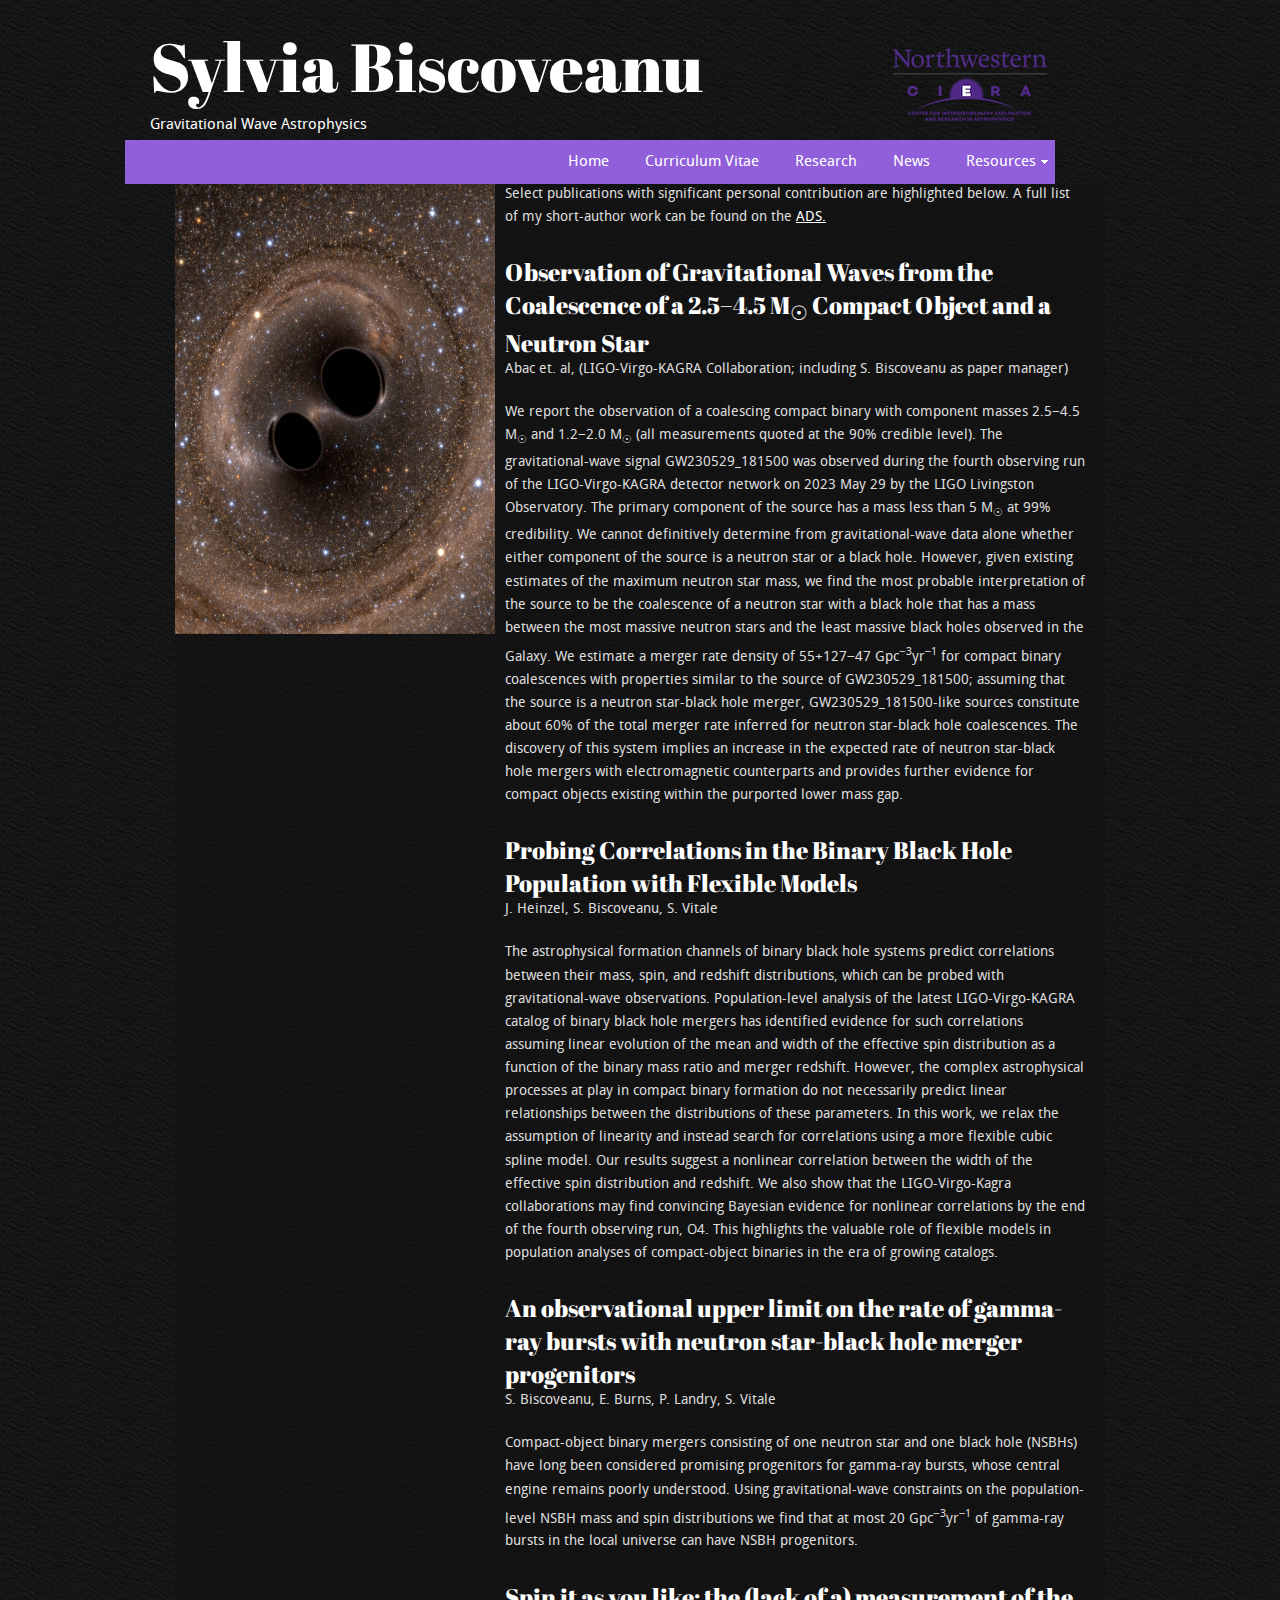
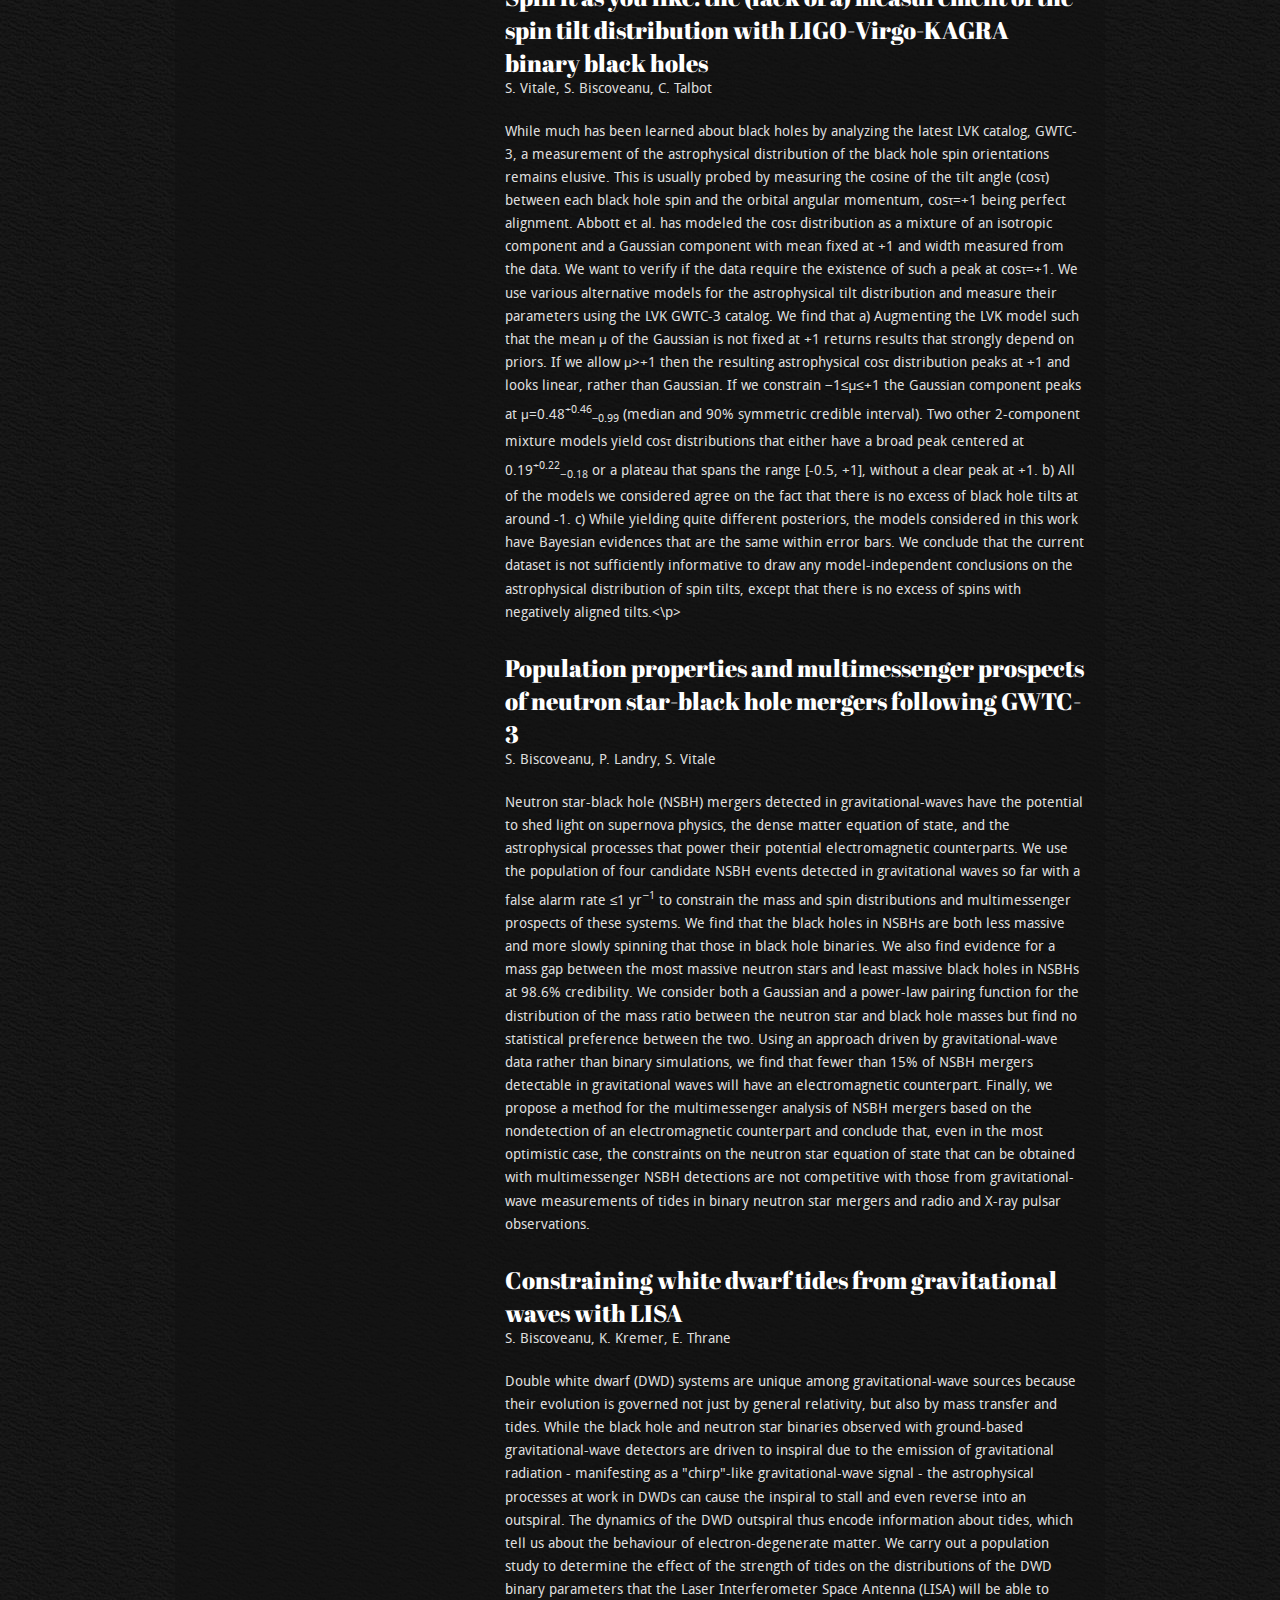
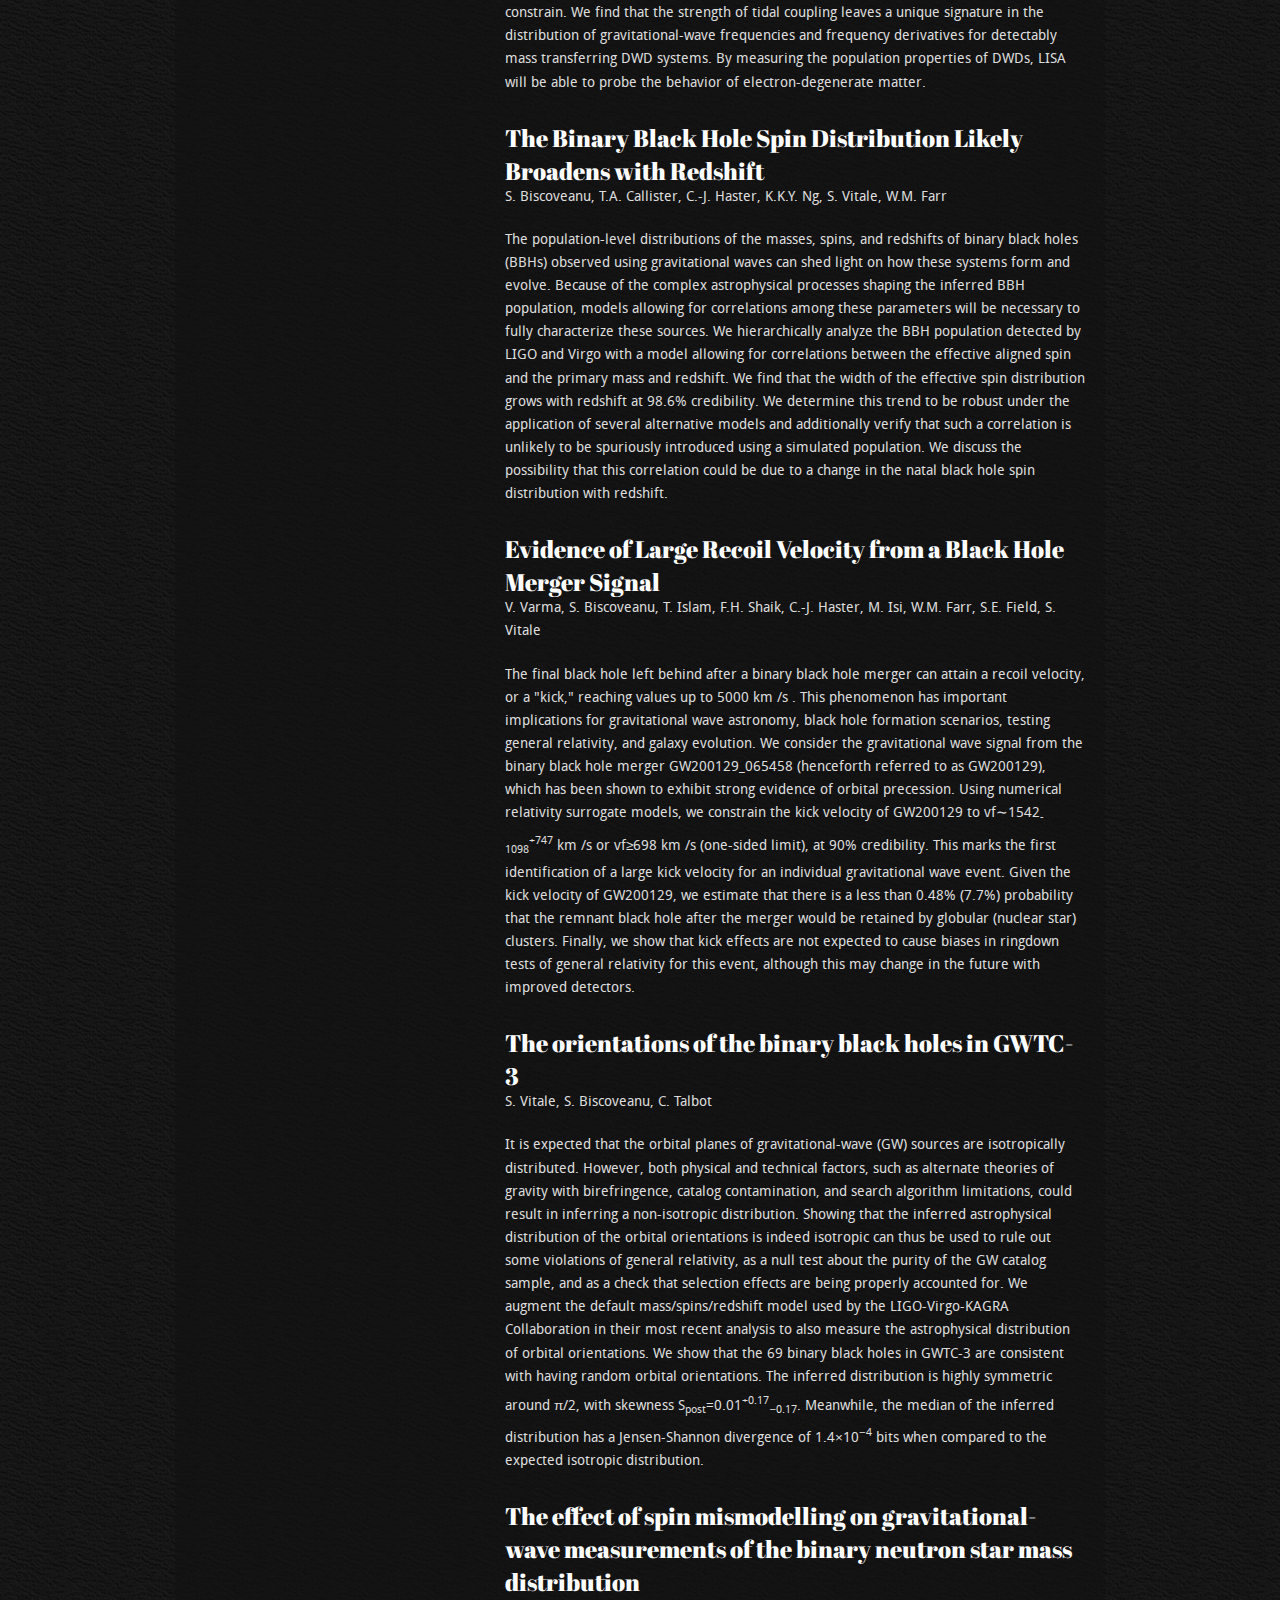
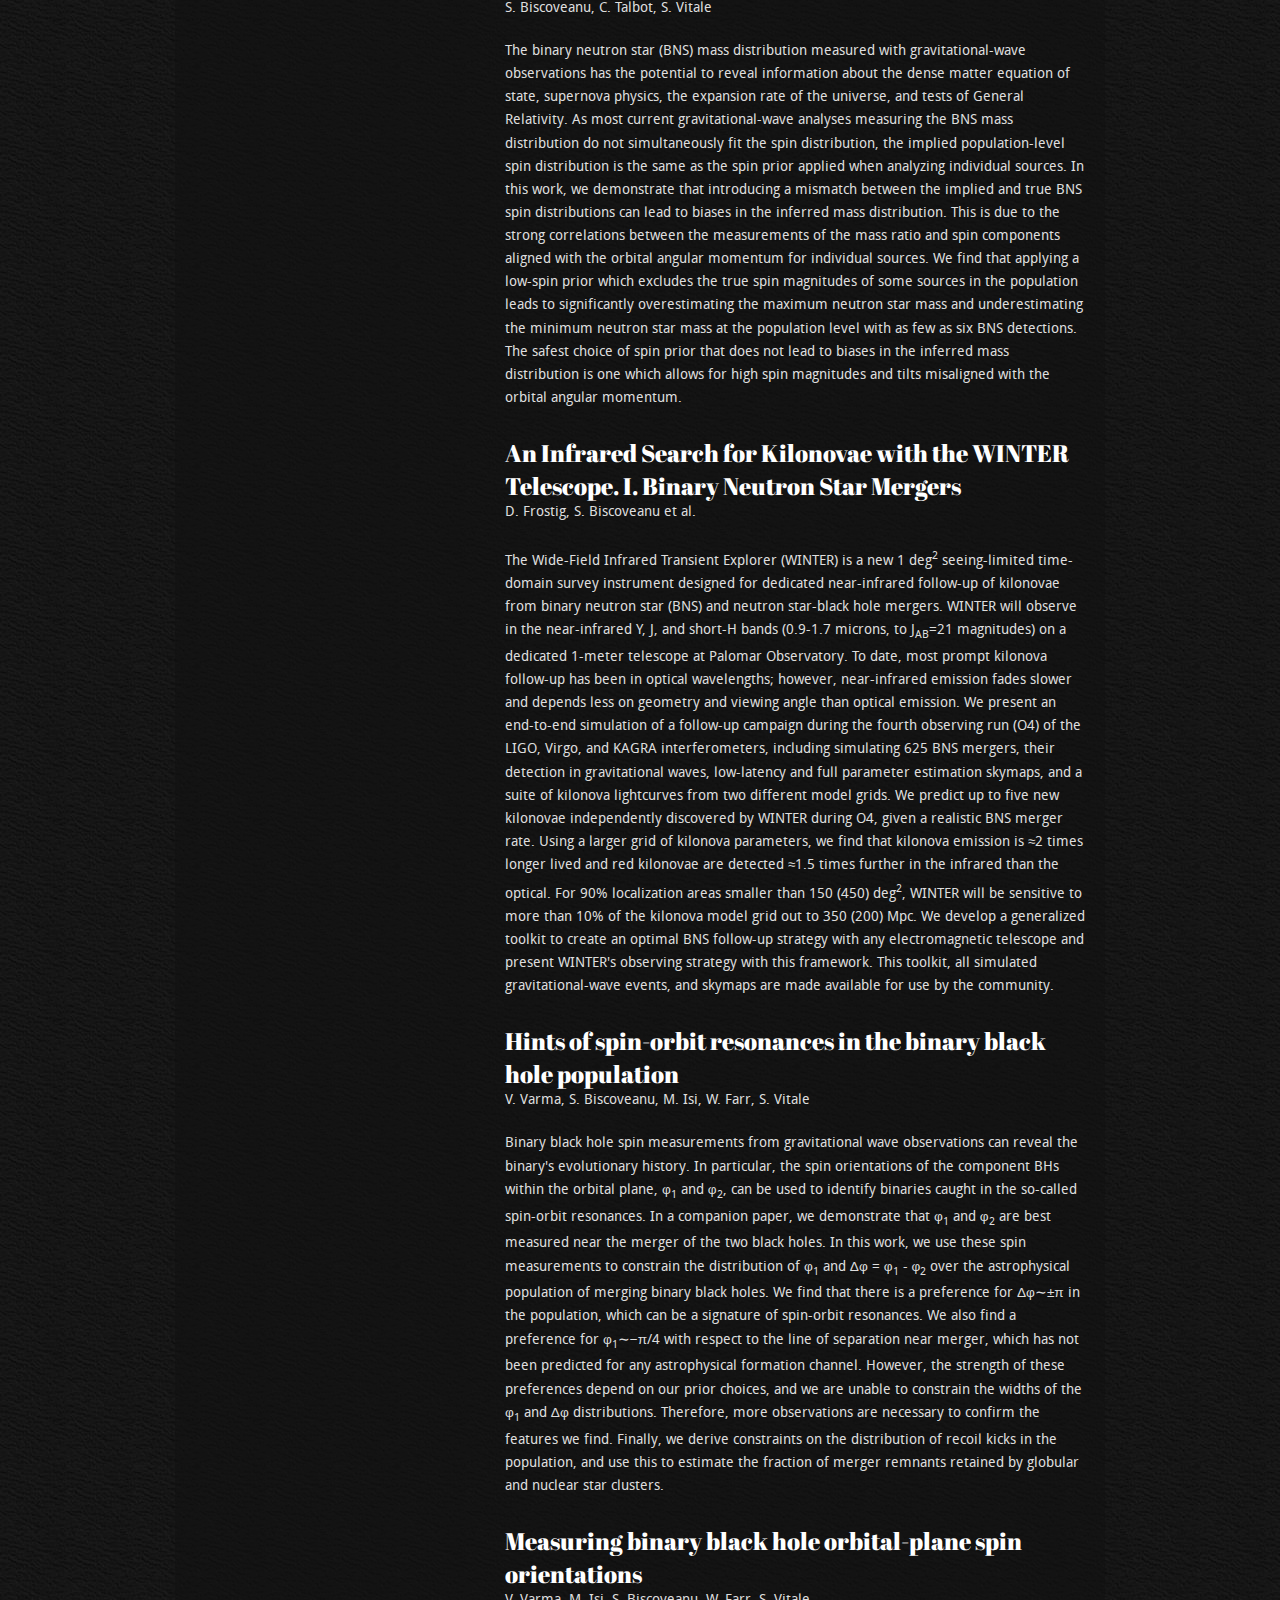
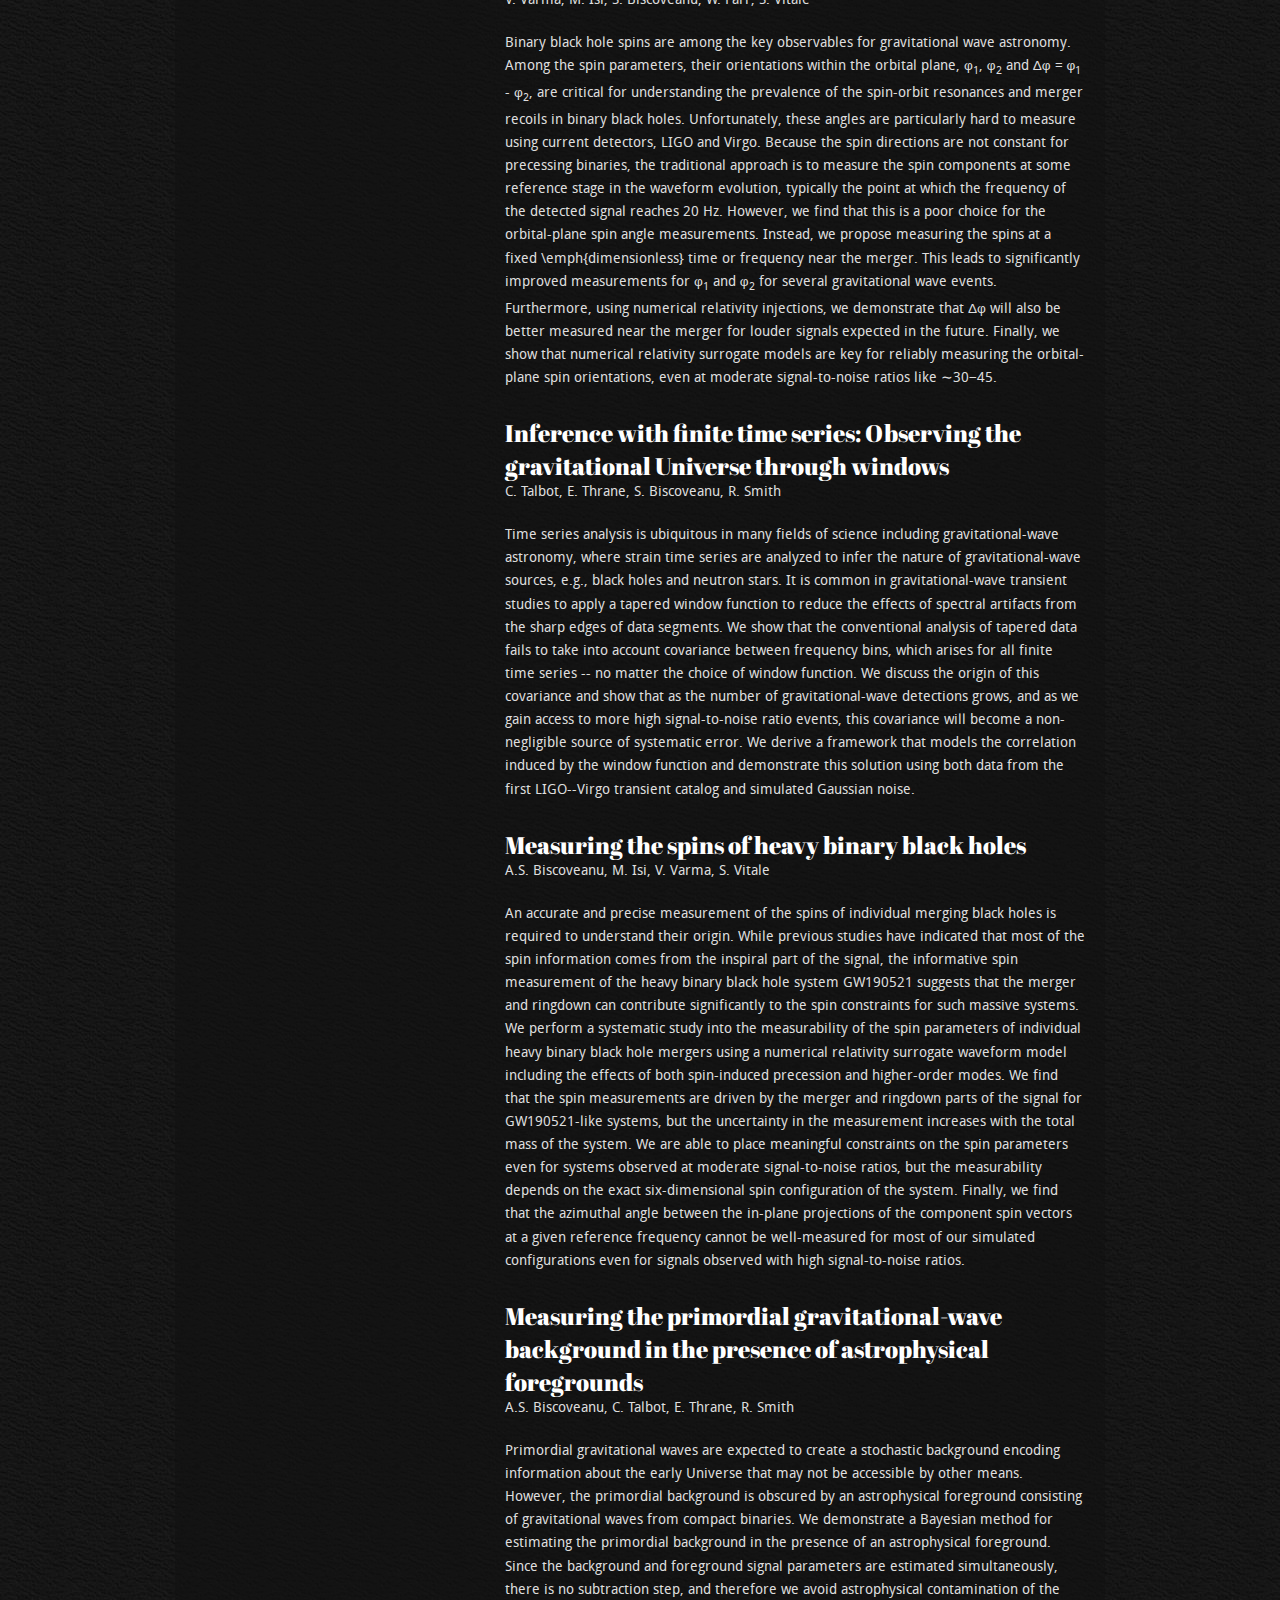
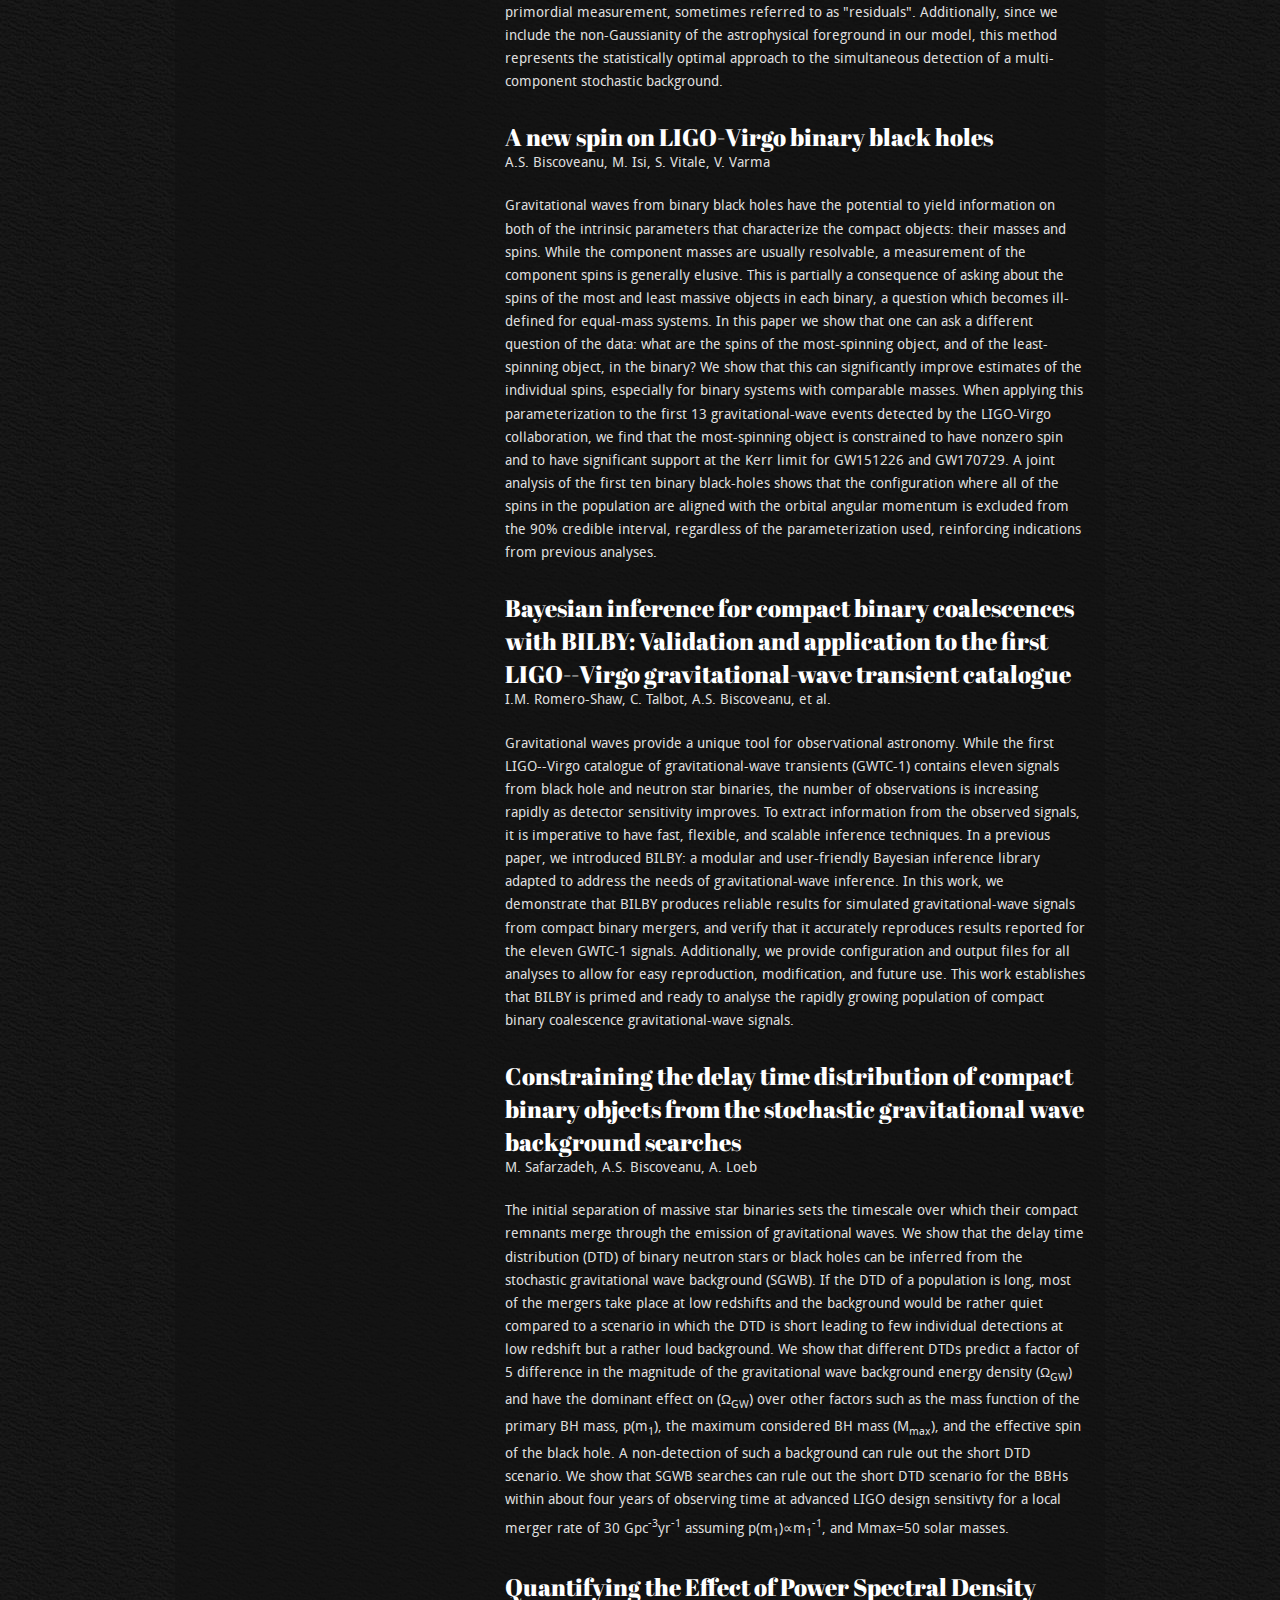
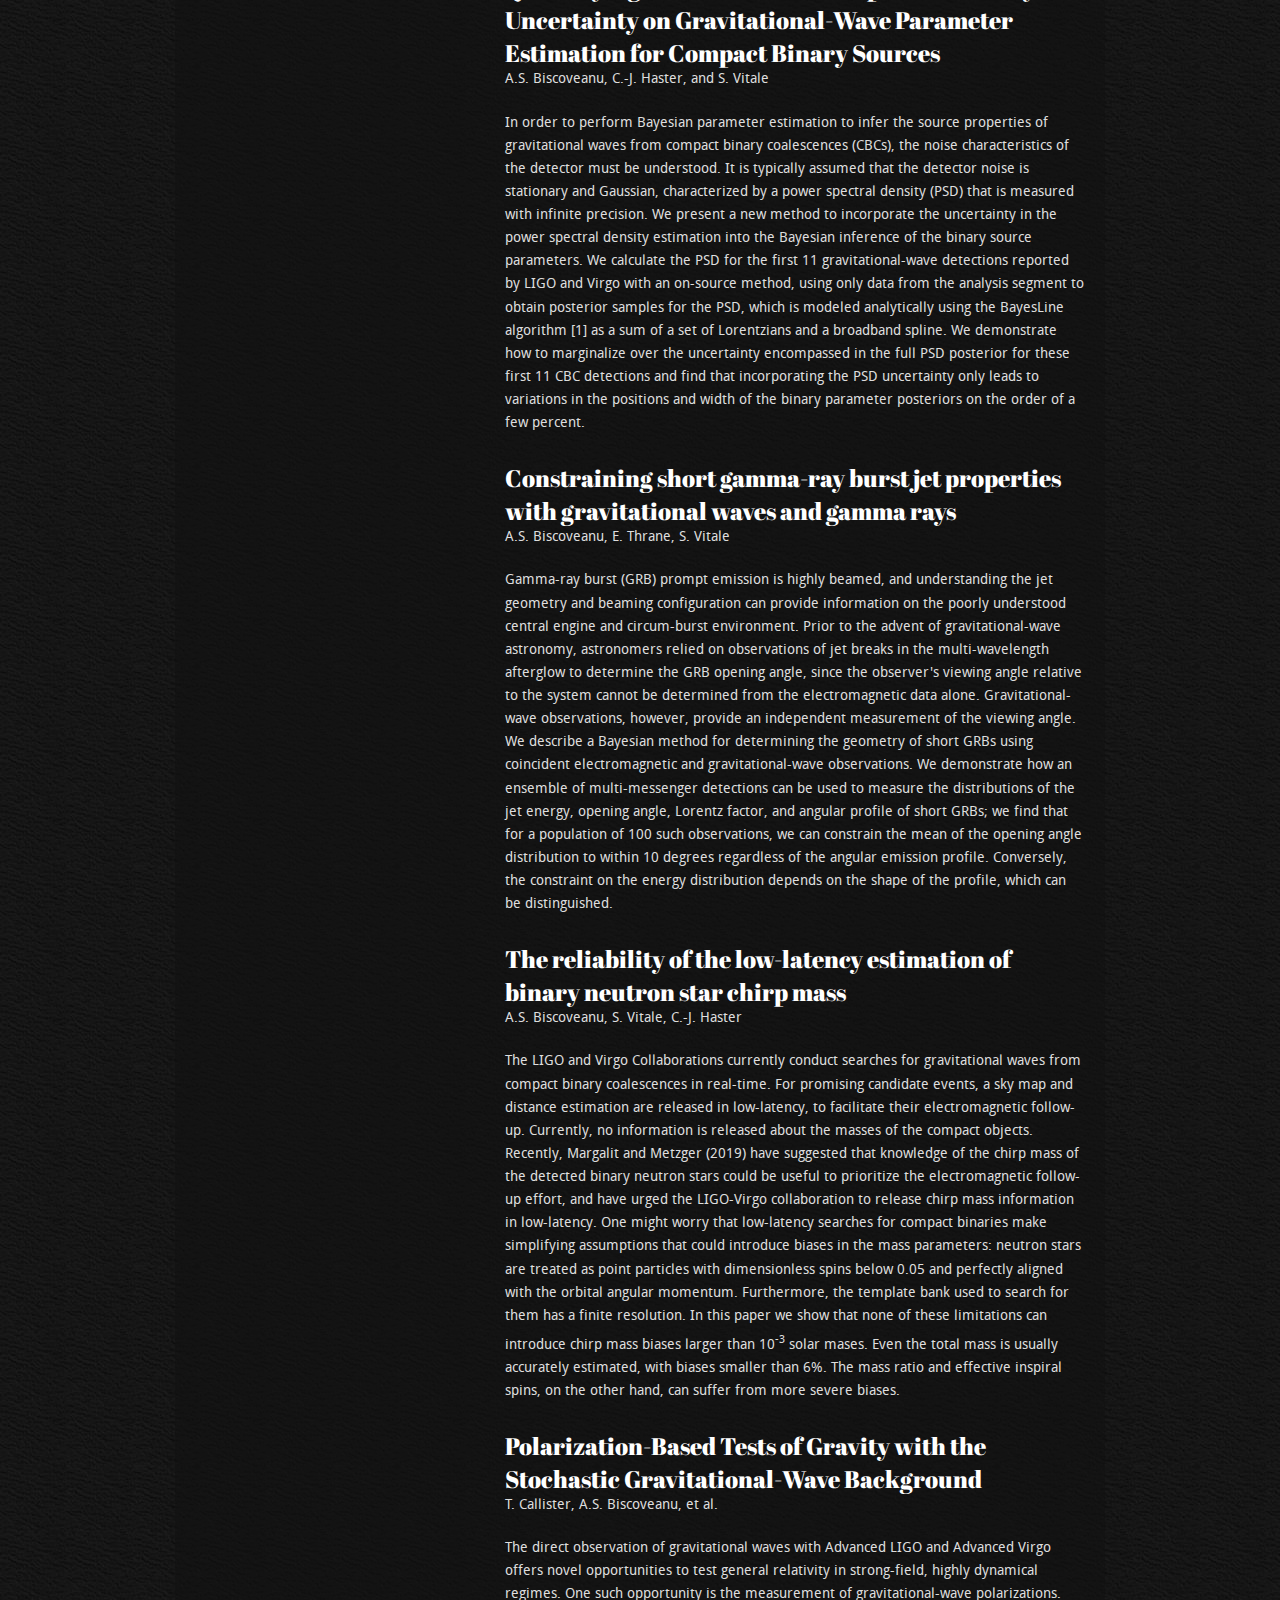
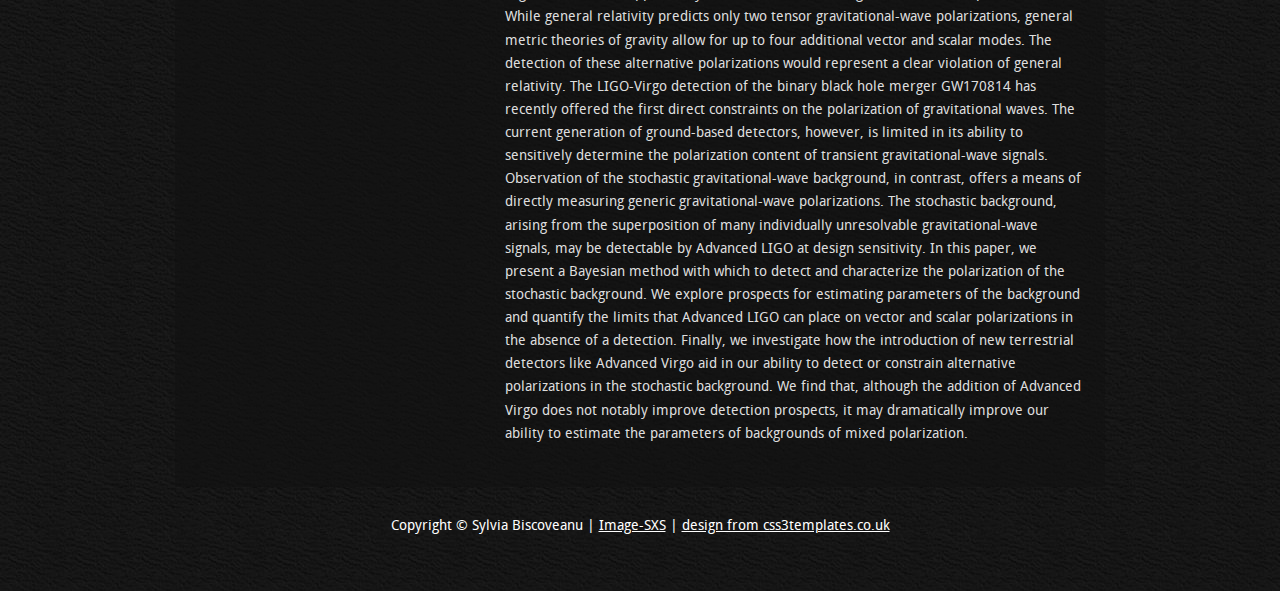
<file: research.html>
<!DOCTYPE HTML>
<html>

<head>
  <title>Sylvia Biscoveanu</title>
  <meta name="description" content="website description" />
  <meta name="keywords" content="website keywords, website keywords" />
  <meta http-equiv="content-type" content="text/html; charset=UTF-8" />
  <link rel="stylesheet" type="text/css" href="css/style.css" />
  <!-- modernizr enables HTML5 elements and feature detects -->
  <script type="text/javascript" src="js/modernizr-1.5.min.js"></script>
</head>

<body>
  <div id="main">
    <header>
      <div id="logo">
        <div id="logo_text">
          <!-- class="logo_colour", allows you to change the colour of the text -->
          <h1><a href="index.html">Sylvia <span class="logo_colour">Biscoveanu</span></a></h1>
          <h2>Gravitational Wave Astrophysics</h2>
        </div>
        <p style="float: right; padding-top: 25px; padding-bottom: 65px;"><img src="images/CIERA.png" alt="CIERA" /></p>
      </div>
      <nav>
        <ul class="sf-menu" id="nav">
          <li class="selected"><a href="index.html">Home</a></li>
          <li><a href="sylvia_biscoveanu_cv.pdf?ver=2.0">Curriculum Vitae</a></li>
          <li><a href="research.html">Research</a></li>
          <li><a href="news.html">News</a></li>
          <li><a href="#">Resources</a>
            <ul>
	      <li><a href="lalinference.html">LALInference</a></li>
              <li><a href="#">condor</a>
                <ul>
                  <li><a href="condor_tutorial.html">Tutorial</a></li>
                  <li><a href="condor_tips.html">Tips</a></li>
                </ul>
              </li>
	      <li><a href="vim.html">vim</a></li>
            </ul>
          </li>
        </ul>
      </nav>
    </header>
    <div id="site_content">
      <div id="sidebar_container">
           <img width="320" height="450" src="images/12gravity-vidpromo-superJumbo.jpg" alt="photo_two" />
      </div>
      <div id="content">
	<p>Select publications with significant personal contribution are highlighted below. A full list of my short-author work can be found on the <a href="https://ui.adsabs.harvard.edu/search/p_=0&q=author%3A%22sylvia%20biscoveanu%22%20-author%3A%22B.%20P.%20Abbott%22%20-bibstem%3AAPS%20-bibstem%3AAAS&sort=date%20desc%2C%20bibcode%20desc">ADS.</a></p>
    <h3>Observation of Gravitational Waves from the Coalescence of a 2.5−4.5 M<sub>&#9737;</sub> Compact Object and a Neutron Star</h3>
    <p>Abac et. al, (LIGO-Virgo-KAGRA Collaboration; including S. Biscoveanu as paper manager)</p>
    <p>We report the observation of a coalescing compact binary with component masses 2.5−4.5 M<sub>&#9737;</sub> and 1.2−2.0 M<sub>&#9737;</sub> (all measurements quoted at the 90% credible level). The gravitational-wave signal GW230529_181500 was observed during the fourth observing run of the LIGO-Virgo-KAGRA detector network on 2023 May 29 by the LIGO Livingston Observatory. The primary component of the source has a mass less than 5 M<sub>&#9737;</sub> at 99% credibility. We cannot definitively determine from gravitational-wave data alone whether either component of the source is a neutron star or a black hole. However, given existing estimates of the maximum neutron star mass, we find the most probable interpretation of the source to be the coalescence of a neutron star with a black hole that has a mass between the most massive neutron stars and the least massive black holes observed in the Galaxy. We estimate a merger rate density of 55+127−47 Gpc<sup>−3</sup>yr<sup>−1</sup> for compact binary coalescences with properties similar to the source of GW230529_181500; assuming that the source is a neutron star-black hole merger, GW230529_181500-like sources constitute about 60% of the total merger rate inferred for neutron star-black hole coalescences. The discovery of this system implies an increase in the expected rate of neutron star-black hole mergers with electromagnetic counterparts and provides further evidence for compact objects existing within the purported lower mass gap.</p>
    <h3>Probing Correlations in the Binary Black Hole Population with Flexible Models</h3>
    <p>J. Heinzel, S. Biscoveanu, S. Vitale</p>
    <p>The astrophysical formation channels of binary black hole systems predict correlations between their mass, spin, and redshift distributions, which can be probed with gravitational-wave observations. Population-level analysis of the latest LIGO-Virgo-KAGRA catalog of binary black hole mergers has identified evidence for such correlations assuming linear evolution of the mean and width of the effective spin distribution as a function of the binary mass ratio and merger redshift. However, the complex astrophysical processes at play in compact binary formation do not necessarily predict linear relationships between the distributions of these parameters. In this work, we relax the assumption of linearity and instead search for correlations using a more flexible cubic spline model. Our results suggest a nonlinear correlation between the width of the effective spin distribution and redshift. We also show that the LIGO-Virgo-Kagra collaborations may find convincing Bayesian evidence for nonlinear correlations by the end of the fourth observing run, O4. This highlights the valuable role of flexible models in population analyses of compact-object binaries in the era of growing catalogs.</p>
    <h3>An observational upper limit on the rate of gamma-ray bursts with neutron star-black hole merger progenitors</h3>
    <p>S. Biscoveanu, E. Burns, P. Landry, S. Vitale</p>
    <p>Compact-object binary mergers consisting of one neutron star and one black hole (NSBHs) have long been considered promising progenitors for gamma-ray bursts, whose central engine remains poorly understood. Using gravitational-wave constraints on the population-level NSBH mass and spin distributions we find that at most 20 Gpc<sup>−3</sup>yr<sup>−1</sup> of gamma-ray bursts in the local universe can have NSBH progenitors.</p>
	<h3>Spin it as you like: the (lack of a) measurement of the spin tilt distribution with LIGO-Virgo-KAGRA binary black holes</h3>
	<p>S. Vitale, S. Biscoveanu, C. Talbot</p>
    <p>While much has been learned about black holes by analyzing the latest LVK catalog, GWTC-3, a measurement of the astrophysical distribution of the black hole spin orientations remains elusive. This is usually probed by measuring the cosine of the tilt angle (cos&tau;) between each black hole spin and the orbital angular momentum, cos&tau;=+1 being perfect alignment. Abbott et al. has modeled the cos&tau; distribution as a mixture of an isotropic component and a Gaussian component with mean fixed at +1 and width measured from the data. We want to verify if the data require the existence of such a peak at cos&tau;=+1. We use various alternative models for the astrophysical tilt distribution and measure their parameters using the LVK GWTC-3 catalog. We find that a) Augmenting the LVK model such that the mean &mu; of the Gaussian is not fixed at +1 returns results that strongly depend on priors. If we allow &mu;>+1 then the resulting astrophysical cos&tau; distribution peaks at +1 and looks linear, rather than Gaussian. If we constrain −1&leq;&mu;&leq;+1 the Gaussian component peaks at &mu;=0.48<sup>+0.46</sup><sub>−0.99</sub> (median and 90% symmetric credible interval). Two other 2-component mixture models yield cos&tau; distributions that either have a broad peak centered at 0.19<sup>+0.22</sup><sub>−0.18</sub> or a plateau that spans the range [-0.5, +1], without a clear peak at +1. b) All of the models we considered agree on the fact that there is no excess of black hole tilts at around -1. c) While yielding quite different posteriors, the models considered in this work have Bayesian evidences that are the same within error bars. We conclude that the current dataset is not sufficiently informative to draw any model-independent conclusions on the astrophysical distribution of spin tilts, except that there is no excess of spins with negatively aligned tilts.<\p>
	<h3>Population properties and multimessenger prospects of neutron star-black hole mergers following GWTC-3</h3>
	<p>S. Biscoveanu, P. Landry, S. Vitale</p>
	<p>Neutron star-black hole (NSBH) mergers detected in gravitational-waves have the potential to shed light on supernova physics, the dense matter equation of state, and the astrophysical processes that power their potential electromagnetic counterparts. We use the population of four candidate NSBH events detected in gravitational waves so far with a false alarm rate &leq;1 yr<sup>−1</sup> to constrain the mass and spin distributions and multimessenger prospects of these systems. We find that the black holes in NSBHs are both less massive and more slowly spinning that those in black hole binaries. We also find evidence for a mass gap between the most massive neutron stars and least massive black holes in NSBHs at 98.6% credibility. We consider both a Gaussian and a power-law pairing function for the distribution of the mass ratio between the neutron star and black hole masses but find no statistical preference between the two. Using an approach driven by gravitational-wave data rather than binary simulations, we find that fewer than 15% of NSBH mergers detectable in gravitational waves will have an electromagnetic counterpart. Finally, we propose a method for the multimessenger analysis of NSBH mergers based on the nondetection of an electromagnetic counterpart and conclude that, even in the most optimistic case, the constraints on the neutron star equation of state that can be obtained with multimessenger NSBH detections are not competitive with those from gravitational-wave measurements of tides in binary neutron star mergers and radio and X-ray pulsar observations.</p>
	<h3>Constraining white dwarf tides from gravitational waves with LISA</h3>
	<p>S. Biscoveanu, K. Kremer, E. Thrane</p>
	<p>Double white dwarf (DWD) systems are unique among gravitational-wave sources because their evolution is governed not just by general relativity, but also by mass transfer and tides. While the black hole and neutron star binaries observed with ground-based gravitational-wave detectors are driven to inspiral due to the emission of gravitational radiation - manifesting as a "chirp"-like gravitational-wave signal - the astrophysical processes at work in DWDs can cause the inspiral to stall and even reverse into an outspiral. The dynamics of the DWD outspiral thus encode information about tides, which tell us about the behaviour of electron-degenerate matter. We carry out a population study to determine the effect of the strength of tides on the distributions of the DWD binary parameters that the Laser Interferometer Space Antenna (LISA) will be able to constrain. We find that the strength of tidal coupling leaves a unique signature in the distribution of gravitational-wave frequencies and frequency derivatives for detectably mass transferring DWD systems. By measuring the population properties of DWDs, LISA will be able to probe the behavior of electron-degenerate matter.</p>
	<h3>The Binary Black Hole Spin Distribution Likely Broadens with Redshift</h3>
	<p>S. Biscoveanu, T.A. Callister, C.-J. Haster, K.K.Y. Ng, S. Vitale, W.M. Farr</p>
	<p>The population-level distributions of the masses, spins, and redshifts of binary black holes (BBHs) observed using gravitational waves can shed light on how these systems form and evolve. Because of the complex astrophysical processes shaping the inferred BBH population, models allowing for correlations among these parameters will be necessary to fully characterize these sources. We hierarchically analyze the BBH population detected by LIGO and Virgo with a model allowing for correlations between the effective aligned spin and the primary mass and redshift. We find that the width of the effective spin distribution grows with redshift at 98.6% credibility. We determine this trend to be robust under the application of several alternative models and additionally verify that such a correlation is unlikely to be spuriously introduced using a simulated population. We discuss the possibility that this correlation could be due to a change in the natal black hole spin distribution with redshift.</p>
	<h3>Evidence of Large Recoil Velocity from a Black Hole Merger Signal</h3>
	<p>V. Varma, S. Biscoveanu, T. Islam, F.H. Shaik, C.-J. Haster, M. Isi, W.M. Farr, S.E. Field, S. Vitale</p>
	<p>The final black hole left behind after a binary black hole merger can attain a recoil velocity, or a "kick," reaching values up to 5000 km /s . This phenomenon has important implications for gravitational wave astronomy, black hole formation scenarios, testing general relativity, and galaxy evolution. We consider the gravitational wave signal from the binary black hole merger GW200129_065458 (henceforth referred to as GW200129), which has been shown to exhibit strong evidence of orbital precession. Using numerical relativity surrogate models, we constrain the kick velocity of GW200129 to vf∼1542<sub>-1098</sub><sup>+747</sup> km /s or vf&#8805;698 km /s (one-sided limit), at 90% credibility. This marks the first identification of a large kick velocity for an individual gravitational wave event. Given the kick velocity of GW200129, we estimate that there is a less than 0.48% (7.7%) probability that the remnant black hole after the merger would be retained by globular (nuclear star) clusters. Finally, we show that kick effects are not expected to cause biases in ringdown tests of general relativity for this event, although this may change in the future with improved detectors.</p>
	<h3>The orientations of the binary black holes in GWTC-3</h3>
	<p>S. Vitale, S. Biscoveanu, C. Talbot</p>
	<p>It is expected that the orbital planes of gravitational-wave (GW) sources are isotropically distributed. However, both physical and technical factors, such as alternate theories of gravity with birefringence, catalog contamination, and search algorithm limitations, could result in inferring a non-isotropic distribution. Showing that the inferred astrophysical distribution of the orbital orientations is indeed isotropic can thus be used to rule out some violations of general relativity, as a null test about the purity of the GW catalog sample, and as a check that selection effects are being properly accounted for. We augment the default mass/spins/redshift model used by the LIGO-Virgo-KAGRA Collaboration in their most recent analysis to also measure the astrophysical distribution of orbital orientations. We show that the 69 binary black holes in GWTC-3 are consistent with having random orbital orientations. The inferred distribution is highly symmetric around &pi;/2, with skewness S<sub>post</sub>=0.01<sup>+0.17</sup><sub>−0.17</sub>. Meanwhile, the median of the inferred distribution has a Jensen-Shannon divergence of 1.4&times;10<sup>−4</sup> bits when compared to the expected isotropic distribution.
	<h3>The effect of spin mismodelling on gravitational-wave measurements of the binary neutron star mass distribution</h3>
	<p>S. Biscoveanu, C. Talbot, S. Vitale</p>
	<p>The binary neutron star (BNS) mass distribution measured with gravitational-wave observations has the potential to reveal information about the dense matter equation of state, supernova physics, the expansion rate of the universe, and tests of General Relativity. As most current gravitational-wave analyses measuring the BNS mass distribution do not simultaneously fit the spin distribution, the implied population-level spin distribution is the same as the spin prior applied when analyzing individual sources. In this work, we demonstrate that introducing a mismatch between the implied and true BNS spin distributions can lead to biases in the inferred mass distribution. This is due to the strong correlations between the measurements of the mass ratio and spin components aligned with the orbital angular momentum for individual sources. We find that applying a low-spin prior which excludes the true spin magnitudes of some sources in the population leads to significantly overestimating the maximum neutron star mass and underestimating the minimum neutron star mass at the population level with as few as six BNS detections. The safest choice of spin prior that does not lead to biases in the inferred mass distribution is one which allows for high spin magnitudes and tilts misaligned with the orbital angular momentum.</p>
	<h3>An Infrared Search for Kilonovae with the WINTER Telescope. I. Binary Neutron Star Mergers</h3>
	<p>D. Frostig, S. Biscoveanu et al.</p>
	<p>The Wide-Field Infrared Transient Explorer (WINTER) is a new 1 deg<sup>2</sup> seeing-limited time-domain survey instrument designed for dedicated near-infrared follow-up of kilonovae from binary neutron star (BNS) and neutron star-black hole mergers. WINTER will observe in the near-infrared Y, J, and short-H bands (0.9-1.7 microns, to J<sub>AB</sub>=21 magnitudes) on a dedicated 1-meter telescope at Palomar Observatory. To date, most prompt kilonova follow-up has been in optical wavelengths; however, near-infrared emission fades slower and depends less on geometry and viewing angle than optical emission. We present an end-to-end simulation of a follow-up campaign during the fourth observing run (O4) of the LIGO, Virgo, and KAGRA interferometers, including simulating 625 BNS mergers, their detection in gravitational waves, low-latency and full parameter estimation skymaps, and a suite of kilonova lightcurves from two different model grids. We predict up to five new kilonovae independently discovered by WINTER during O4, given a realistic BNS merger rate. Using a larger grid of kilonova parameters, we find that kilonova emission is &#8776;2 times longer lived and red kilonovae are detected &#8776;1.5 times further in the infrared than the optical. For 90% localization areas smaller than 150 (450) deg<sup>2</sup>, WINTER will be sensitive to more than 10% of the kilonova model grid out to 350 (200) Mpc. We develop a generalized toolkit to create an optimal BNS follow-up strategy with any electromagnetic telescope and present WINTER's observing strategy with this framework. This toolkit, all simulated gravitational-wave events, and skymaps are made available for use by the community.</p>
	<h3>Hints of spin-orbit resonances in the binary black hole population</h3>
	<p>V. Varma, S. Biscoveanu, M. Isi, W. Farr, S. Vitale</p>
	<p>Binary black hole spin measurements from gravitational wave observations can reveal the binary's evolutionary history. In particular, the spin orientations of the component BHs within the orbital plane, &phi;<sub>1</sub> and &phi;<sub>2</sub>, can be used to identify binaries caught in the so-called spin-orbit resonances. In a companion paper, we demonstrate that &phi;<sub>1</sub> and &phi;<sub>2</sub> are best measured near the merger of the two black holes. In this work, we use these spin measurements to constrain the distribution of &phi;<sub>1</sub> and &Delta;&phi; = &phi;<sub>1</sub> - &phi;<sub>2</sub> over the astrophysical population of merging binary black holes. We find that there is a preference for &Delta;&phi;∼&#177;&pi; in the population, which can be a signature of spin-orbit resonances. We also find a preference for &phi;<sub>1</sub>∼−&pi;/4 with respect to the line of separation near merger, which has not been predicted for any astrophysical formation channel. However, the strength of these preferences depend on our prior choices, and we are unable to constrain the widths of the &phi;<sub>1</sub> and &Delta;&phi; distributions. Therefore, more observations are necessary to confirm the features we find. Finally, we derive constraints on the distribution of recoil kicks in the population, and use this to estimate the fraction of merger remnants retained by globular and nuclear star clusters.</p>
	<h3>Measuring binary black hole orbital-plane spin orientations</h3>
	<p>V. Varma, M. Isi, S. Biscoveanu, W. Farr, S. Vitale</p>
	<p>Binary black hole spins are among the key observables for gravitational wave astronomy. Among the spin parameters, their orientations within the orbital plane, &phi;<sub>1</sub>, &phi;<sub>2</sub> and  &Delta;&phi; = &phi;<sub>1</sub> - &phi;<sub>2</sub>, are critical for understanding the prevalence of the spin-orbit resonances and merger recoils in binary black holes. Unfortunately, these angles are particularly hard to measure using current detectors, LIGO and Virgo. Because the spin directions are not constant for precessing binaries, the traditional approach is to measure the spin components at some reference stage in the waveform evolution, typically the point at which the frequency of the detected signal reaches 20 Hz. However, we find that this is a poor choice for the orbital-plane spin angle measurements. Instead, we propose measuring the spins at a fixed \emph{dimensionless} time or frequency near the merger. This leads to significantly improved measurements for &phi;<sub>1</sub> and &phi;<sub>2</sub> for several gravitational wave events. Furthermore, using numerical relativity injections, we demonstrate that &Delta;&phi; will also be better measured near the merger for louder signals expected in the future. Finally, we show that numerical relativity surrogate models are key for reliably measuring the orbital-plane spin orientations, even at moderate signal-to-noise ratios like ∼30−45.</p>
	<h3>Inference with finite time series: Observing the gravitational Universe through windows</h3>
	<p>C. Talbot, E. Thrane, S. Biscoveanu, R. Smith</p>
	<p>Time series analysis is ubiquitous in many fields of science including gravitational-wave astronomy, where strain time series are analyzed to infer the nature of gravitational-wave sources, e.g., black holes and neutron stars. It is common in gravitational-wave transient studies to apply a tapered window function to reduce the effects of spectral artifacts from the sharp edges of data segments. We show that the conventional analysis of tapered data fails to take into account covariance between frequency bins, which arises for all finite time series -- no matter the choice of window function. We discuss the origin of this covariance and show that as the number of gravitational-wave detections grows, and as we gain access to more high signal-to-noise ratio events, this covariance will become a non-negligible source of systematic error. We derive a framework that models the correlation induced by the window function and demonstrate this solution using both data from the first LIGO--Virgo transient catalog and simulated Gaussian noise.</p>
	<h3>Measuring the spins of heavy binary black holes</h3>
	<p>A.S. Biscoveanu, M. Isi, V. Varma, S. Vitale</p>
	<p>An accurate and precise measurement of the spins of individual merging black holes is required to understand their origin. While previous studies have indicated that most of the spin information comes from the inspiral part of the signal, the informative spin measurement of the heavy binary black hole system GW190521 suggests that the merger and ringdown can contribute significantly to the spin constraints for such massive systems. We perform a systematic study into the measurability of the spin parameters of individual heavy binary black hole mergers using a numerical relativity surrogate waveform model including the effects of both spin-induced precession and higher-order modes. We find that the spin measurements are driven by the merger and ringdown parts of the signal for GW190521-like systems, but the uncertainty in the measurement increases with the total mass of the system. We are able to place meaningful constraints on the spin parameters even for systems observed at moderate signal-to-noise ratios, but the measurability depends on the exact six-dimensional spin configuration of the system. Finally, we find that the azimuthal angle between the in-plane projections of the component spin vectors at a given reference frequency cannot be well-measured for most of our simulated configurations even for signals observed with high signal-to-noise ratios.</p>
	<h3>Measuring the primordial gravitational-wave background in the presence of astrophysical foregrounds</h3>
	<p>A.S. Biscoveanu, C. Talbot, E. Thrane, R. Smith</p>
	<p>Primordial gravitational waves are expected to create a stochastic background encoding information about the early Universe that may not be accessible by other means. However, the primordial background is obscured by an astrophysical foreground consisting of gravitational waves from compact binaries. We demonstrate a Bayesian method for estimating the primordial background in the presence of an astrophysical foreground. Since the background and foreground signal parameters are estimated simultaneously, there is no subtraction step, and therefore we avoid astrophysical contamination of the primordial measurement, sometimes referred to as "residuals". Additionally, since we include the non-Gaussianity of the astrophysical foreground in our model, this method represents the statistically optimal approach to the simultaneous detection of a multi-component stochastic background.</p>
        <h3>A new spin on LIGO-Virgo binary black holes</h3>
	<p>A.S. Biscoveanu, M. Isi, S. Vitale, V. Varma</p>
	<p>Gravitational waves from binary black holes have the potential to yield information on both of the intrinsic parameters that characterize the compact objects: their masses and spins. While the component masses are usually resolvable, a measurement of the component spins is generally elusive. This is partially a consequence of asking about the spins of the most and least massive objects in each binary, a question which becomes ill-defined for equal-mass systems. In this paper we show that one can ask a different question of the data: what are the spins of the most-spinning object, and of the least-spinning object, in the binary? We show that this can significantly improve estimates of the individual spins, especially for binary systems with comparable masses. When applying this parameterization to the first 13 gravitational-wave events detected by the LIGO-Virgo collaboration, we find that the most-spinning object is constrained to have nonzero spin and to have significant support at the Kerr limit for GW151226 and GW170729. A joint analysis of the first ten binary black-holes shows that the configuration where all of the spins in the population are aligned with the orbital angular momentum is excluded from the 90% credible interval, regardless of the parameterization used, reinforcing indications from previous analyses.</p>
        <h3>Bayesian inference for compact binary coalescences with BILBY: Validation and application to the first LIGO--Virgo gravitational-wave transient catalogue</h3>
	<p>I.M. Romero-Shaw, C. Talbot, A.S. Biscoveanu, et al.</p>
	<p>Gravitational waves provide a unique tool for observational astronomy. While the first LIGO--Virgo catalogue of gravitational-wave transients (GWTC-1) contains eleven signals from black hole and neutron star binaries, the number of observations is increasing rapidly as detector sensitivity improves. To extract information from the observed signals, it is imperative to have fast, flexible, and scalable inference techniques. In a previous paper, we introduced BILBY: a modular and user-friendly Bayesian inference library adapted to address the needs of gravitational-wave inference. In this work, we demonstrate that BILBY produces reliable results for simulated gravitational-wave signals from compact binary mergers, and verify that it accurately reproduces results reported for the eleven GWTC-1 signals. Additionally, we provide configuration and output files for all analyses to allow for easy reproduction, modification, and future use. This work establishes that BILBY is primed and ready to analyse the rapidly growing population of compact binary coalescence gravitational-wave signals.</p>
	<h3>Constraining the delay time distribution of compact binary objects from the stochastic gravitational wave background searches</h3>
	<p>M. Safarzadeh, A.S. Biscoveanu, A. Loeb</p>
	<p>The initial separation of massive star binaries sets the timescale over which their compact remnants merge through the emission of gravitational waves. We show that the delay time distribution (DTD) of binary neutron stars or black holes can be inferred from the stochastic gravitational wave background (SGWB). If the DTD of a population is long, most of the mergers take place at low redshifts and the background would be rather quiet compared to a scenario in which the DTD is short leading to few individual detections at low redshift but a rather loud background. We show that different DTDs predict a factor of 5 difference in the magnitude of the gravitational wave background energy density (&Omega;<sub>GW</sub>) and have the dominant effect on (&Omega;<sub>GW</sub>) over other factors such as the mass function of the primary BH mass, p(m<sub>1</sub>), the maximum considered BH mass (M<sub>max</sub>), and the effective spin of the black hole. A non-detection of such a background can rule out the short DTD scenario. We show that SGWB searches can rule out the short DTD scenario for the BBHs within about four years of observing time at advanced LIGO design sensitivty for a local merger rate of 30 Gpc<sup>-3</sup>yr<sup>-1</sup> assuming p(m<sub>1</sub>)&prop;m<sub>1</sub><sup>-1</sup>, and Mmax=50 solar masses.</p>
	<h3>Quantifying the Effect of Power Spectral Density Uncertainty on Gravitational-Wave Parameter Estimation for Compact Binary Sources</h3>
	<p>A.S. Biscoveanu, C.-J. Haster, and S. Vitale</p>
	<p>In order to perform Bayesian parameter estimation to infer the source properties of gravitational waves from compact binary coalescences (CBCs), the noise characteristics of the detector must be understood. It is typically assumed that the detector noise is stationary and Gaussian, characterized by a power spectral density (PSD) that is measured with infinite precision. We present a new method to incorporate the uncertainty in the power spectral density estimation into the Bayesian inference of the binary source parameters. We calculate the PSD for the first 11 gravitational-wave detections reported by LIGO and Virgo with an on-source method, using only data from the analysis segment to obtain posterior samples for the PSD, which is modeled analytically using the BayesLine algorithm [1] as a sum of a set of Lorentzians and a broadband spline. We demonstrate how to marginalize over the uncertainty encompassed in the full PSD posterior for these first 11 CBC detections and find that incorporating the PSD uncertainty only leads to variations in the positions and width of the binary parameter posteriors on the order of a few percent.</p>
	<h3>Constraining short gamma-ray burst jet properties with gravitational waves and gamma rays</h3>
	<p>A.S. Biscoveanu, E. Thrane, S. Vitale</p>
	<p>Gamma-ray burst (GRB) prompt emission is highly beamed, and understanding the jet geometry and beaming configuration can provide information on the poorly understood central engine and circum-burst environment. Prior to the advent of gravitational-wave astronomy, astronomers relied on observations of jet breaks in the multi-wavelength afterglow to determine the GRB opening angle, since the observer's viewing angle relative to the system cannot be determined from the electromagnetic data alone. Gravitational-wave observations, however, provide an independent measurement of the viewing angle. We describe a Bayesian method for determining the geometry of short GRBs using coincident electromagnetic and gravitational-wave observations. We demonstrate how an ensemble of multi-messenger detections can be used to measure the distributions of the jet energy, opening angle, Lorentz factor, and angular profile of short GRBs; we find that for a population of 100 such observations, we can constrain the mean of the opening angle distribution to within 10 degrees regardless of the angular emission profile. Conversely, the constraint on the energy distribution depends on the shape of the profile, which can be distinguished.</p>
	<h3>The reliability of the low-latency estimation of binary neutron star chirp mass</h3>
	<p>A.S. Biscoveanu, S. Vitale, C.-J. Haster</p>
	<p>The LIGO and Virgo Collaborations currently conduct searches for gravitational waves from compact binary coalescences in real-time. For promising candidate events, a sky map and distance estimation are released in low-latency, to facilitate their electromagnetic follow-up. Currently, no information is released about the masses of the compact objects. Recently, Margalit and Metzger (2019) have suggested that knowledge of the chirp mass of the detected binary neutron stars could be useful to prioritize the electromagnetic follow-up effort, and have urged the LIGO-Virgo collaboration to release chirp mass information in low-latency. One might worry that low-latency searches for compact binaries make simplifying assumptions that could introduce biases in the mass parameters: neutron stars are treated as point particles with dimensionless spins below 0.05 and perfectly aligned with the orbital angular momentum. Furthermore, the template bank used to search for them has a finite resolution. In this paper we show that none of these limitations can introduce chirp mass biases larger than 10<sup>-3</sup> solar mases. Even the total mass is usually accurately estimated, with biases smaller than 6%. The mass ratio and effective inspiral spins, on the other hand, can suffer from more severe biases.</p>
	<h3>Polarization-Based Tests of Gravity with the Stochastic Gravitational-Wave Background</h3>
	<p>T. Callister, A.S. Biscoveanu, et al.</p>
	<p>The direct observation of gravitational waves with Advanced LIGO and Advanced Virgo offers novel opportunities to test general relativity in strong-field, highly dynamical regimes. One such opportunity is the measurement of gravitational-wave polarizations. While general relativity predicts only two tensor gravitational-wave polarizations, general metric theories of gravity allow for up to four additional vector and scalar modes. The detection of these alternative polarizations would represent a clear violation of general relativity. The LIGO-Virgo detection of the binary black hole merger GW170814 has recently offered the first direct constraints on the polarization of gravitational waves. The current generation of ground-based detectors, however, is limited in its ability to sensitively determine the polarization content of transient gravitational-wave signals. Observation of the stochastic gravitational-wave background, in contrast, offers a means of directly measuring generic gravitational-wave polarizations. The stochastic background, arising from the superposition of many individually unresolvable gravitational-wave signals, may be detectable by Advanced LIGO at design sensitivity. In this paper, we present a Bayesian method with which to detect and characterize the polarization of the stochastic background. We explore prospects for estimating parameters of the background and quantify the limits that Advanced LIGO can place on vector and scalar polarizations in the absence of a detection. Finally, we investigate how the introduction of new terrestrial detectors like Advanced Virgo aid in our ability to detect or constrain alternative polarizations in the stochastic background. We find that, although the addition of Advanced Virgo does not notably improve detection prospects, it may dramatically improve our ability to estimate the parameters of backgrounds of mixed polarization.</p>
      </div>
    </div>
    <footer>
      <p>Copyright &copy; Sylvia Biscoveanu | <a href="https://www.black-holes.org/">Image-SXS</a> | <a href="http://www.css3templates.co.uk">design from css3templates.co.uk</a></p>
    </footer>
  </div>
  <!-- javascript at the bottom for fast page loading -->
  <script type="text/javascript" src="js/jquery.js"></script>
  <script type="text/javascript" src="js/jquery.easing-sooper.js"></script>
  <script type="text/javascript" src="js/jquery.sooperfish.js"></script>
  <script type="text/javascript" src="js/image_fade.js"></script>
  <script type="text/javascript">
    $(document).ready(function() {
      $('ul.sf-menu').sooperfish();
    });
  </script>
</body>
</html>
</file>
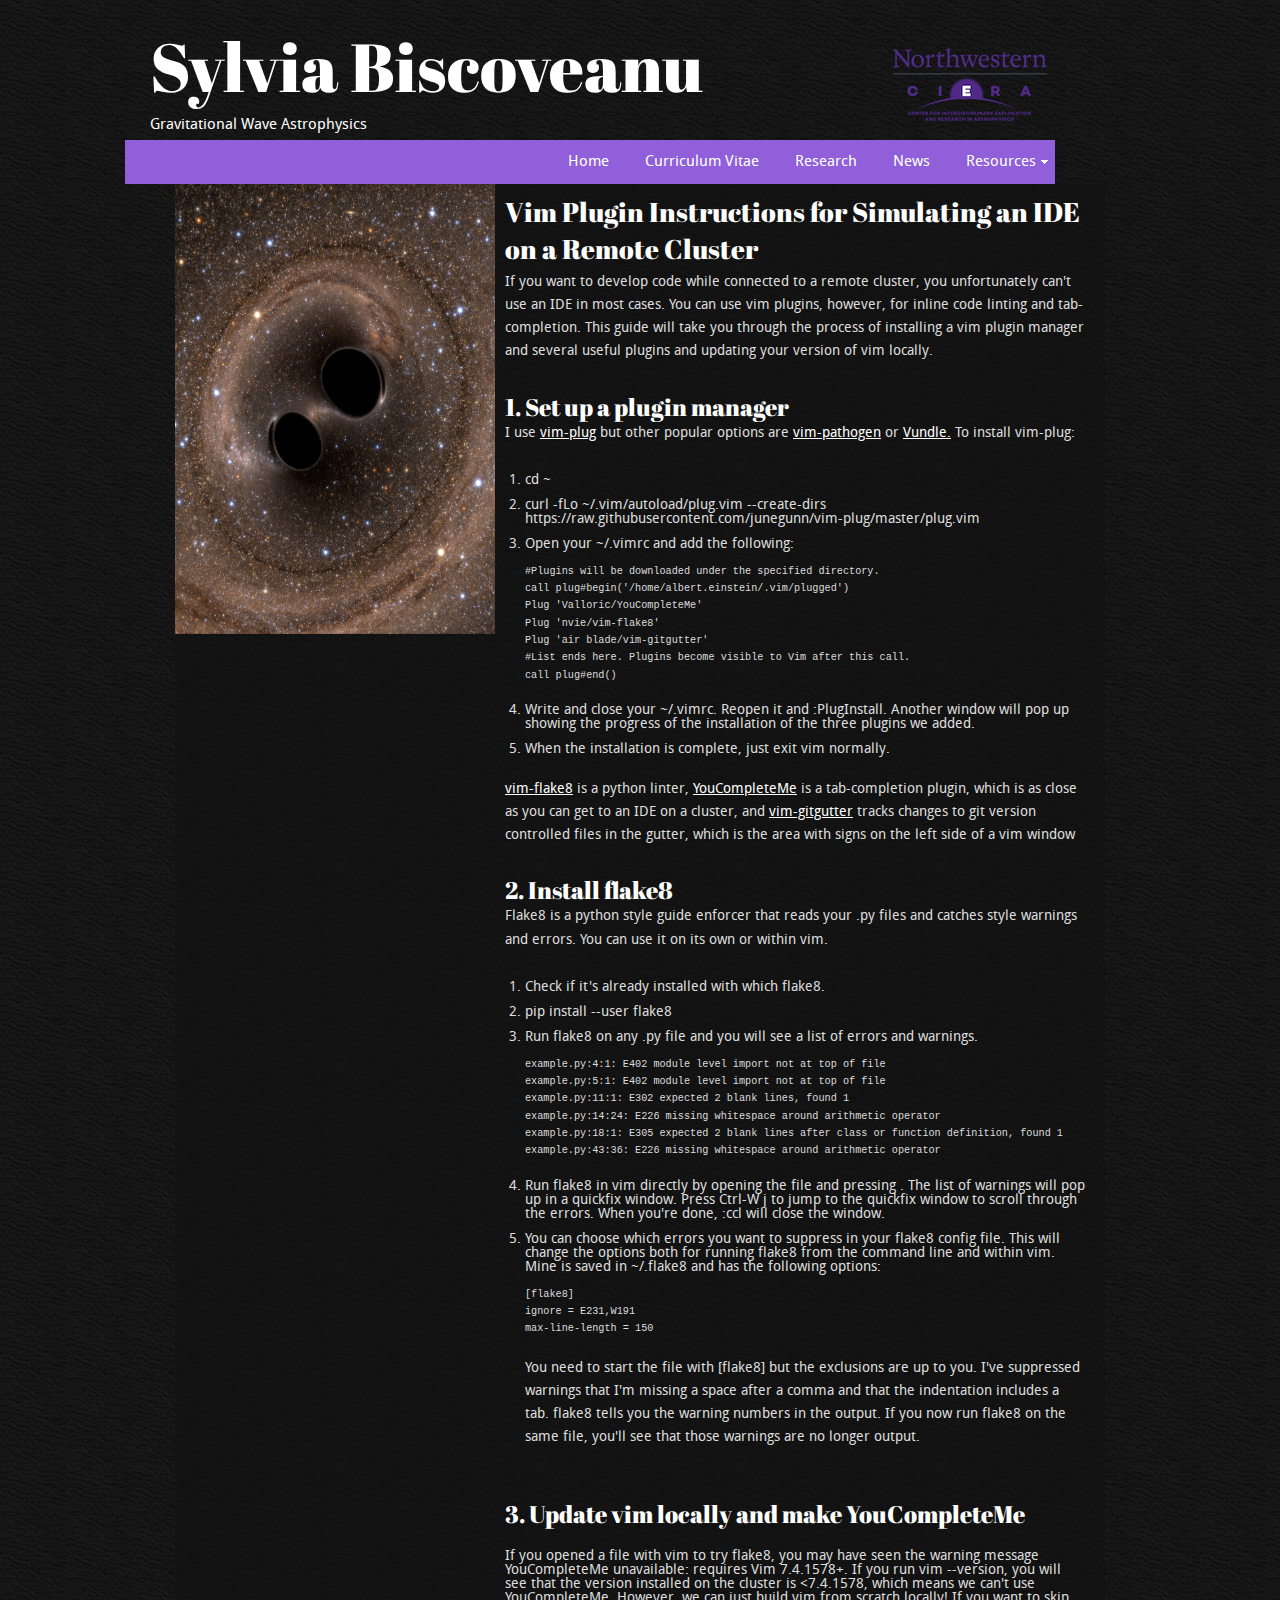
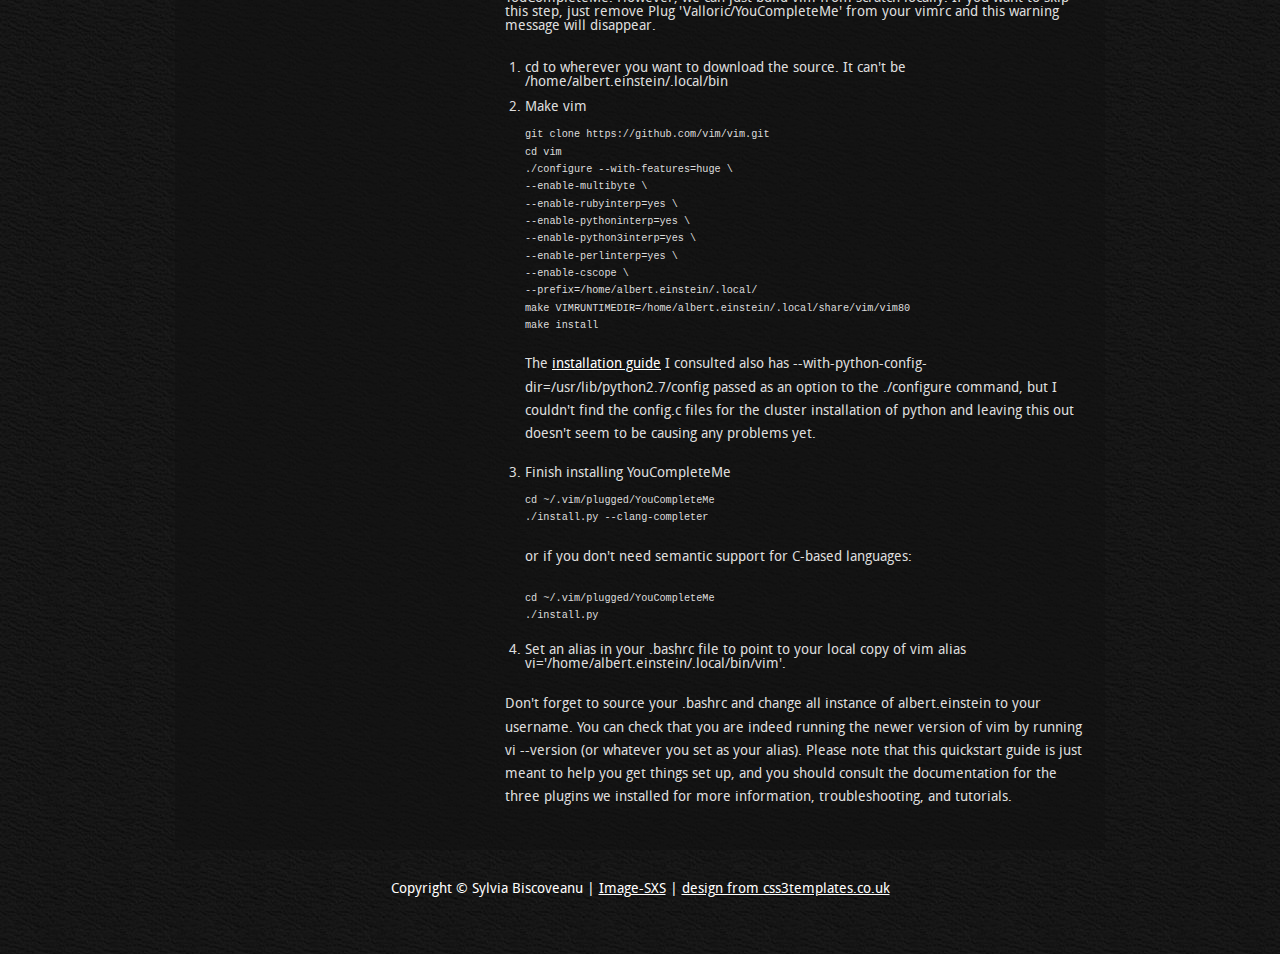
<file: vim.html>
<!DOCTYPE HTML>
<html>

<head>
  <title>Sylvia Biscoveanu</title>
  <meta name="description" content="website description" />
  <meta name="keywords" content="website keywords, website keywords" />
  <meta http-equiv="content-type" content="text/html; charset=UTF-8" />
  <link rel="stylesheet" type="text/css" href="css/style.css" />
  <!-- modernizr enables HTML5 elements and feature detects -->
  <script type="text/javascript" src="js/modernizr-1.5.min.js"></script>
</head>

<body>
  <div id="main">
    <header>
      <div id="logo">
        <div id="logo_text">
          <!-- class="logo_colour", allows you to change the colour of the text -->
          <h1><a href="index.html">Sylvia <span class="logo_colour">Biscoveanu</span></a></h1>
          <h2>Gravitational Wave Astrophysics</h2>
        </div>
        <p style="float: right; padding-top: 25px; padding-bottom: 65px;"><img src="images/CIERA.png" alt="CIERA" /></p>
      </div>
      <nav>
        <ul class="sf-menu" id="nav">
          <li class="selected"><a href="index.html">Home</a></li>
          <li><a href="sylvia_biscoveanu_cv.pdf?ver=2.0">Curriculum Vitae</a></li>
          <li><a href="research.html">Research</a></li>
          <li><a href="news.html">News</a></li>
          <li><a href="#">Resources</a>
            <ul>
              <li><a href="lalinference.html">LALInference</a></li>
              <li><a href="#">condor</a>
                <ul>
                  <li><a href="condor_tutorial.html">Tutorial</a></li>
                  <li><a href="condor_tips.html">Tips</a></li>
                </ul>
              </li>
	      <li><a href="vim.html">vim</a></li>
            </ul>
          </li>
        </ul>
      </nav>
    </header>
    <div id="site_content">
      <div id="sidebar_container">
           <img width="320" height="450" src="images/12gravity-vidpromo-superJumbo.jpg" alt="photo_two" />
      </div>
      <div id="content">
	<h2>Vim Plugin Instructions for Simulating an IDE on a Remote Cluster</h2>
	  <p>If you want to develop code while connected to a remote cluster, you unfortunately can't use an IDE in most cases. You can use vim plugins, however, for inline code linting and tab-completion. This guide will take you through the process of installing a vim plugin manager and several useful plugins and updating your version of vim locally.</p> 
          <h3>1. Set up a plugin manager</h3>
	    <p>I use <a href="https://github.com/junegunn/vim-plug">vim-plug</a> but other popular options are <a href="https://github.com/tpope/vim-pathogen">vim-pathogen</a> or <a href="https://github.com/VundleVim/Vundle.vim">Vundle.</a> To install vim-plug:</p>
	    <ol>
	      <li>cd ~</li>
	      <li>curl -fLo ~/.vim/autoload/plug.vim --create-dirs https://raw.githubusercontent.com/junegunn/vim-plug/master/plug.vim</li>
	      <li>Open your ~/.vimrc and add the following:</li>
		<font face="courier">
		<p style="font-size: 75%;">
		#Plugins will be downloaded under the specified directory.
		<br>call plug#begin('/home/albert.einstein/.vim/plugged')
		<br>Plug 'Valloric/YouCompleteMe'
		<br>Plug 'nvie/vim-flake8'
		<br>Plug 'air blade/vim-gitgutter'
		<br>#List ends here. Plugins become visible to Vim after this call.
		<br>call plug#end()
		</p>
	      </font>
	      <li>Write and close your ~/.vimrc. Reopen it and :PlugInstall. Another window will pop up showing the progress of the installation of the three plugins we added.</li>
	      <li>When the installation is complete, just exit vim normally.</li>
	    </ol>
	    <p><a href="https://github.com/nvie/vim-flake8">vim-flake8</a> is a python linter, <a href="https://github.com/Valloric/YouCompleteMe#intro">YouCompleteMe</a> is a tab-completion plugin, which is as close as you can get to an IDE on a cluster, and <a href="https://github.com/airblade/vim-gitgutter">vim-gitgutter</a> tracks changes to git version controlled files in the gutter, which is the area with signs on the left side of a vim window</p>
	  <h3>2. Install flake8</h3>
	    <p>Flake8 is a python style guide enforcer that reads your .py files and catches style warnings and errors. You can use it on its own or within vim.</p>
	    <ol>
	      <li>Check if it's already installed with which flake8.</li>
	      <li>pip install --user flake8</li>
	      <li>Run flake8 on any .py file and you will see a list of errors and warnings.</li>
		<font face="courier">
		<p style="font-size: 75%;">
		example.py:4:1: E402 module level import not at top of file
		<br>example.py:5:1: E402 module level import not at top of file
		<br>example.py:11:1: E302 expected 2 blank lines, found 1
		<br>example.py:14:24: E226 missing whitespace around arithmetic operator
		<br>example.py:18:1: E305 expected 2 blank lines after class or function definition, found 1
		<br>example.py:43:36: E226 missing whitespace around arithmetic operator
		</p>
	      </font>
	      <li>Run flake8 in vim directly by opening the file and pressing <F7>. The list of warnings will pop up in a quickfix window. Press Ctrl-W j to jump to the quickfix window to scroll through the errors. When you're done, :ccl will close the window.</li>
	      <li>You can choose which errors you want to suppress in your flake8 config file. This will change the options both for running flake8 from the command line and within vim. Mine is saved in ~/.flake8 and has the following options:</li>
		<font face="courier">
		<p style="font-size: 75%;">
	      	  [flake8]
		  <br>ignore = E231,W191
		  <br>max-line-length = 150
		</p>
	      </font>
	      <p>You need to start the file with [flake8] but the exclusions are up to you. I've suppressed warnings that I'm missing a space after a comma and that the indentation includes a tab. flake8 tells you the warning numbers in the output. If you now run flake8 on the same file, you'll see that those warnings are no longer output.</p>
	    </ol>
	  <h3>3. Update vim locally and make YouCompleteMe</h3>
	  </p>If you opened a file with vim to try flake8, you may have seen the warning message YouCompleteMe unavailable: requires Vim 7.4.1578+. If you run vim --version, you will see that the version installed on the cluster is &lt;7.4.1578, which means we can't use YouCompleteMe. However, we can just build vim from scratch locally! If you want to skip this step, just remove Plug 'Valloric/YouCompleteMe' from your vimrc and this warning message will disappear.</p>
	    <ol>
	      <li>cd to wherever you want to download the source. It can't be /home/albert.einstein/.local/bin</li>
	      <li>Make vim</li>
		<font face="courier">
		<p style="font-size: 75%;">
		  git clone https://github.com/vim/vim.git
		  <br>cd vim
		  <br>./configure --with-features=huge \
		  <br>            --enable-multibyte \
		  <br>	          --enable-rubyinterp=yes \
		  <br>	          --enable-pythoninterp=yes \
		  <br>	          --enable-python3interp=yes \
		  <br>	          --enable-perlinterp=yes \
		  <br>	          --enable-cscope \
		  <br>	          --prefix=/home/albert.einstein/.local/
		  <br>make VIMRUNTIMEDIR=/home/albert.einstein/.local/share/vim/vim80
		  <br>make install
		</p>
		</font>
	      <p>The <a href="https://github.com/Valloric/YouCompleteMe/wiki/Building-Vim-from-source">installation guide</a> I consulted also has --with-python-config-dir=/usr/lib/python2.7/config passed as an option to the ./configure command, but I couldn't find the config.c files for the cluster installation of python and leaving this out doesn't seem to be causing any problems yet.</p>
	      <li>Finish installing YouCompleteMe</li>
		<font face="courier">
		<p style="font-size: 75%;">
			cd ~/.vim/plugged/YouCompleteMe
			<br>./install.py --clang-completer
		</p>
	      </font>
	      <p>or if you don't need semantic support for C-based languages:</p>
		<font face="courier">
		<p style="font-size: 75%;">
			cd ~/.vim/plugged/YouCompleteMe
			<br>./install.py
		</p>
	      </font>
	      <li>Set an alias in your .bashrc file to point to your local copy of vim alias vi='/home/albert.einstein/.local/bin/vim'.</li>
	    </ol>
	    <p>Don't forget to source your .bashrc and change all instance of albert.einstein to your username. You can check that you are indeed running the newer version of vim by running vi --version (or whatever you set as your alias). Please note that this quickstart guide is just meant to help you get things set up, and you should consult the documentation for the three plugins we installed for more information, troubleshooting, and tutorials.</p>
      </div>
    </div>
    <footer>
      <p>Copyright &copy; Sylvia Biscoveanu | <a href="https://www.black-holes.org/">Image-SXS</a> | <a href="http://www.css3templates.co.uk">design from css3templates.co.uk</a></p>
    </footer>
  </div>
  <!-- javascript at the bottom for fast page loading -->
  <script type="text/javascript" src="js/jquery.js"></script>
  <script type="text/javascript" src="js/jquery.easing-sooper.js"></script>
  <script type="text/javascript" src="js/jquery.sooperfish.js"></script>
  <script type="text/javascript" src="js/image_fade.js"></script>
  <script type="text/javascript">
    $(document).ready(function() {
      $('ul.sf-menu').sooperfish();
    });
  </script>
</body>
</html>
</file>
<file: css/style.css>
@font-face { 
  font-family: Droid Sans; 
    src: url('../fonts/DroidSans-webfont.eot'); 
    src: local("Droid Sans"), url('../fonts/DroidSans-webfont.woff'); 
} 

@font-face { 
  font-family: Jenna Sue; 
    src: url('../fonts/JennaSue-webfont.eot'); 
    src: local("Jenna Sue"), url('../fonts/JennaSue-webfont.ttf'); 
} 

@font-face {
  font-family: Abril Fatface;
    src: url('../fonts/AbrilFatface-Regular.eot');
    src: local("Abril Fatface"), url('../fonts/AbrilFatface-Regular.ttf');
}
html { 
  height: 100%;
}

* { 
  margin: 0;
  padding: 0;
}

/* tell the browser to render HTML 5 elements as block */
article, aside, figure, footer, header, hgroup, nav, section { 
  display:block;
}

body { 
  font: normal .85em 'Droid Sans', arial, sans-serif;
  background: #2E2E2E url(../images/pattern.jpg) repeat;
  color: #444;
}

pre code {
  background-color: #eee;
  border: 1px solid #999;
  display: block;
  padding: 20px;
}

p { 
  padding: 0 0 20px 0;
  line-height: 1.7em;
}

img { 
  border: 0;
}

h1, h2, h3, h4, h5, h6 { 
  color: #FFF;
  letter-spacing: 0em;
  padding: 0 0 5px 0;
}

h1, h2, h3 { 
  font: normal 200% "Abril Fatface", cursive;
  margin: 0;
  padding: 15px 0px 5px 0px;
}

h2 { 
  font-size: 200%;
  padding: 9px 0 5px 0;
}

h3 { 
  font-size: 180%;
  padding: 5px 0 0 0;
}

h4, h6 { 
  padding: 0 0 5px 0;
  font: normal 130% arial, sans-serif;
}

h5, h6 { 
  color: #555;
  font: italic 95% arial, sans-serif;
  letter-spacing: normal;
  padding: 0 0 15px 0;
}

a, a:hover { 
  outline: none;
  text-decoration: underline;
  color: #FFF;
}

a:hover { 
  text-decoration: none;
}

blockquote { 
  margin: 20px 0; 
  padding: 10px 20px 0 20px;
  border: 1px solid #E5E5DB;
  background: #FFF;
}

ul { 
  margin: 2px 0 22px 17px;
}

ul li { 
  list-style-type: circle;
  margin: 0 0 6px 0; 
  padding: 0 0 4px 5px;
  line-height: 1.5em;
}

ol { 
  margin: 8px 0 22px 20px;
}

ol li { 
  margin: 0 0 11px 0;
}

.left { 
  float: left;
  width: auto;
  margin-right: 10px;
}

.right { 
  float: right; 
  width: auto;
  margin-left: 10px;
}

.center { 
  display: block;
  text-align: center;
  margin: 10px auto;
}

#main, nav, #container, #logo, #site_content, footer { 
  margin-left: auto; 
  margin-right: auto;
}

#main {
  margin: 0 auto;
  width: 1030px;
  background: transparent;
  padding-bottom: 30px;
}


header { 
  margin: 20px 0 25px 0;
  height: 120px;
}

#logo { 
  width: 905px;
  height: 120px;
  background: transparent;
  color: #888;
  padding: 0 0 0 25px;
  float: left;
}

#logo_text {
  width: 600px;
  float: left;  
}
  
#logo h1, #logo h2 { 
  font: normal 500% 'Abril Fatface', cursive;
  text-transform: none;
  margin: 0;
  padding: 0;
  float: left;
}

#logo_text h1, #logo_text h1 a, #logo_text h1 a:hover { 
  padding: 0;
  color: #FFF;
  text-decoration: none;
}

#logo_text h1 a .logo_colour { 
  color: #FFF;
}

#logo_text a:hover .logo_colour { 
  color: #FFF;
}

#logo_text h2 { 
  font: normal 109% 'Droid Sans', arial, sans-serif;
  padding: 6px 0 0 0;
  color: #FFF;
}

nav { 
  height: 44px;
  width: 930px;
  float: left;
  margin: 0 auto 0 auto;
  color: #222;
  background: #905fd9;
} 

#site_content { 
  width: 930px;
  overflow: hidden;
  margin: 20px auto;
  background: transparent url(../images/transparent.png) repeat;
  color: #DDD;
} 

#sidebar_container { 
  float: left;
  width: 309px;
  padding: 0;
  height: 450px;
}

#content { 
  text-align: left;
  width: 580px;
  margin: 0 0 0 0;
  float: right;
  padding: 0 20px 20px 20px;
}
  
#content ul { 
  margin: 2px 0 22px 0px;
}

#content ul li, .sidebar ul li { 
  list-style-type: none;
  background: url(../images/bullet.png) no-repeat;
  margin: 0 0 0 0; 
  padding: 0 0 4px 28px;
  line-height: 1.5em;
}

#blog_container h4 {
  font: normal 128% 'Droid Sans', arial, sans-serif;
  margin: 0 0 15px 0;
  padding: 5px 0;}

#blog_container h4.select {
  width: 475px;}

.blog {
  background: url(../images/calendar.png) no-repeat;
  width: 54px;
  height: 46px;
  float: left;
  margin: 0 15px 0 0;
}

.blog h2 {
  font: normal 90% arial, sans-serif;
  text-shadow: none;
  text-align: center;
  margin: 0;
  padding: 4px 0 0 0;
  color: #FFF;
}
  
.blog h3 {
  font: 140% arial, sans-serif;
  text-shadow: none;
  margin: -5px 0 0 0;
  text-align: center;
  color: #222;
}

footer { 
  width: 928px;
  font: 100% 'Droid Sans', arial, sans-serif;
  height: 30px;
  padding: 9px 0 15px 0;
  color: #FFF;
  text-align: center;
}

footer p { 
  line-height: 1.7em;
  padding: 0 0 10px 0;
}

footer a { 
  color: #FFF;
  text-decoration: underline;
}

footer a:hover { 
  color: #FFF;
  text-shadow: none;
  text-decoration: none;
}

.form_settings { 
  margin: 15px 0 0 0;
}

.form_settings p { 
  padding: 0 0 4px 0;
}

.form_settings span { 
  float: left; 
  width: 100px; 
  text-align: left;
}
  
.form_settings input, .form_settings textarea { 
  padding: 5px; 
  width: 299px; 
  font: 100% 'Droid Sans', arial, sans-serif; 
  border: 0;
  border-bottom: 1px solid #FFF; 
  background: #606060; 
  color: #47433F;
  color: #FFF;
}
  
.form_settings .submit { 
  font: 128% 'Droid Sans', arial, sans-serif; 
  border: 0; 
  width: 99px; 
  margin: 0 0 0 212px; 
  height: 33px;
  padding: 2px 0 3px 0;
  cursor: pointer; 
  background: #333; /* Show a solid color for older browsers */
  -webkit-box-shadow: rgba(0, 0, 0, 0.2) 0px 2px 2px;
  -moz-box-shadow: rgba(0, 0, 0, 0.2) 0px 2px 2px;
  box-shadow: rgba(0, 0, 0, 0.2) 0px 2px 2px;
  border: 1px solid #222;
  color: #FFF;
}

.form_settings textarea, .form_settings select { 
  font: 100% 'Droid Sans', arial; 
  width: 299px;
}

.form_settings select { 
  width: 310px;
}

.form_settings .checkbox { 
  margin: 4px 0; 
  padding: 0; 
  width: 14px;
  border: 0;
  background: none;
}

.separator { 
  width: 100%;
  height: 0;
  border-top: 1px solid #D9D5CF;
  border-bottom: 1px solid #FFF;
  margin: 0 0 20px 0;
}
  
table { 
  margin: 10px 0 30px 0;
}

table tr th, table tr td { 
  background: #70D4E6;
  color: #FFF;
  padding: 7px 4px;
  text-align: left;
}
  
table tr td { 
  background: #D3F2F7;
  color: #47433F;
  border-top: 1px solid #FFF;
}

ul.images {
  width:450px;
  height:450px;
  overflow:hidden;
  position:relative;
  margin:0;
  padding:0;
} 

ul.images li {
  position:absolute;
  margin:0;
  padding:0;
  left:0;
  right:0;
  list-style:none;
}
 
ul.images li.show {
  z-index:500;  
}
 
ul img {
  border:none;  
}




/**
Stylesheet for SooperFish by www.SooperThemes.com
Author: Jurriaan Roelofs
**/

/* Configuration of menu width */
html body ul.sf-menu ul,html body ul.sf-menu ul li { 
  width: 220px;
}

html body ul.sf-menu ul ul { 
  margin: 0 0 0 220px;
}

/* Framework for proper showing/hiding/positioning */
ul.sf-menu,ul.sf-menu * { 
  margin: 0;
  padding: 0;
}

ul.sf-menu { 
  display: block;
  position: relative;
}
  
ul.sf-menu li { 
  display: block;
  list-style: none;
  float: left;
  position: relative;
}
  
ul.sf-menu li:hover { 
  visibility: inherit; /* fixes IE7 'sticky bug' */ 
}

ul.sf-menu a { 
  display: block;
  position: relative;
}
  
ul.sf-menu ul { 
  position: absolute;
  left: 0;
  width: 150px; 
  top: auto;
  left: -999999px;
}
  
ul.sf-menu ul a { 
  zoom: 1; /* IE6/7 fix */ 
}

ul.sf-menu ul li { 
  float: left; /* Must always be floated otherwise there will be a rogue 1px margin-bottom in IE6/7 */
  width: 150px;
}
  
ul.sf-menu ul ul { 
  top: 0;
  margin: 0 0 0 150px;
}

ul.sf-menu li:hover ul,ul.sf-menu li:focus ul,ul.sf-menu li.sf-hover ul, 
ul.sf-menu ul li:hover ul,ul.sf-menu ul li:focus ul,ul.sf-menu ul li.sf-hover ul,
ul.sf-menu ul ul li:hover ul,ul.sf-menu ul ul li:focus ul,ul.sf-menu ul ul li.sf-hover ul,
ul.sf-menu ul ul ul li:hover ul,ul.sf-menu ul ul ul li:focus ul,ul.sf-menu ul ul ul li.sf-hover ul { 
  left: auto;
}
  
ul.sf-menu li:hover ul ul,ul.sf-menu li:focus ul ul,ul.sf-menu li.sf-hover ul ul,
ul.sf-menu ul li:hover ul ul,ul.sf-menu ul li:focus ul ul,ul.sf-menu ul li.sf-hover ul ul,
ul.sf-menu ul ul li:hover ul ul,ul.sf-menu ul ul li:focus ul ul,ul.sf-menu ul ul li.sf-hover ul ul,
ul.sf-menu ul ul ul li:hover ul ul,ul.sf-menu ul ul ul li:focus ul ul,ul.sf-menu ul ul ul li.sf-hover ul ul { 
  left: -999999px;
}

/* autoArrows CSS */
span.sf-arrow { 
  width: 7px;
  height: 7px;
  position: absolute;
  top: 20px;
  right: 5px;
  display: block;
  background: url(../images/arrows-white.png) no-repeat 0 0;
  overflow: hidden; /* making sure IE6 doesn't overflow and expand the box */
  font-size: 1px;
}

ul ul span.sf-arrow { 
  right: 5px;
  top: 20px;
  background-position: 0 100%;
}

/* Theming the menu */
ul#nav { 
  float: right;
}

ul#nav ul { 
  background: #222;
  margin-top: 0px;
  padding-bottom: 15px;
}

ul#nav li a { 
  padding: 15px 17px 6px 17px;
  font: 109% 'Droid Sans', arial, sans-serif;
  text-decoration: none;
  color: #FFF;
  margin-right: 2px;
}

ul#nav li a:hover, ul#nav li a:focus { 
  color: #05C6FC;
  text-shadow: none;
}

ul#nav ul li a { 
  color: #FFF;
}

ul#nav ul li a:hover { 
  color: #05C6FC;
  margin-right: 2px;
}



/* Image Transitions */
ul#images {
  margin: 0 15px 10px 0;
  padding: 0;
  list-style: none;
  position: relative;
}

ul#images li {
  display: block;
  overflow: hidden;
  padding: 0;
  float: left;
  width: 155px;
  height: 300px;
}
</file>
